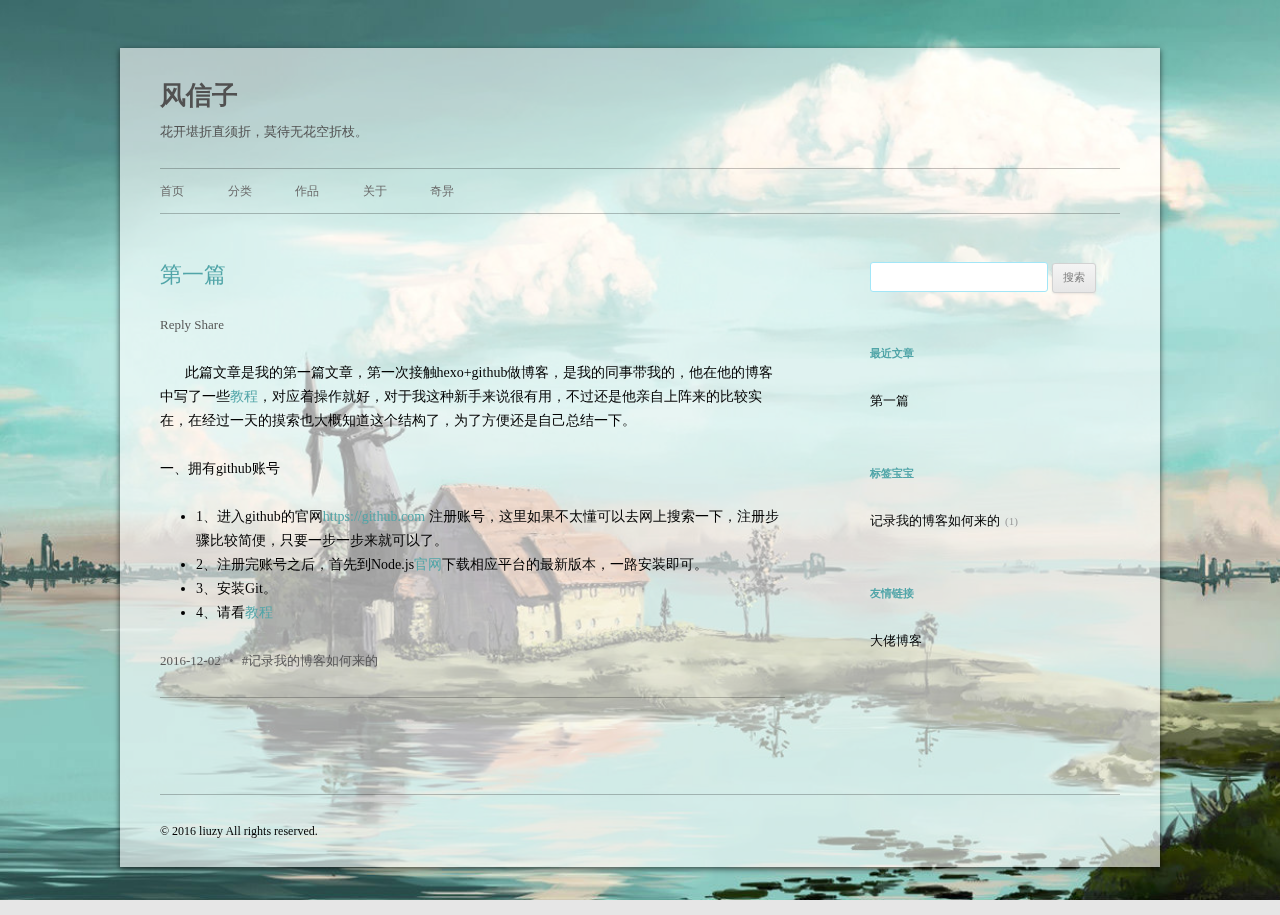
<file: index.html>
<!DOCTYPE html>
<html>
<head>
  <meta charset="utf-8">
  
  

  
  
  
  
  
  
  <title>风信子</title>
  <meta name="viewport" content="width=device-width, initial-scale=1, maximum-scale=1">
  <meta property="og:type" content="website">
<meta property="og:title" content="风信子">
<meta property="og:url" content="http://yoursite.com/index.html">
<meta property="og:site_name" content="风信子">
<meta name="twitter:card" content="summary">
<meta name="twitter:title" content="风信子">
  
  
    <link rel="icon" href="/css/images/favicon.ico">
  
  <link rel="stylesheet" href="/css/style.css">
  

  
  <!-- baidu webmaster push -->
  <script src='//push.zhanzhang.baidu.com/push.js'></script>
</head>
<body class="home blog custom-background custom-font-enabled single-author">
  <div id="page" class="hfeed site">
      <header id="masthead" class="site-header" role="banner">
    <hgroup>
      <h1 class="site-title">
        <a href="/" title="风信子" rel="home">风信子</a>
      </h1>
      
        <h2 class="site-description">
          <a href="/" id="subtitle">花开堪折直须折，莫待无花空折枝。</a>
        </h2>
      
    </hgroup>

    <nav id="site-navigation" class="main-navigation" role="navigation">
            <button class="menu-toggle">菜单</button>
            <a class="assistive-text" href="/#content" title="跳至内容">跳至内容</a><!--TODO-->
            <div class="menu-main-container">
                <ul id="menu-main" class="nav-menu">
                
                    <li class="menu-item menu-item-type-post_type menu-item-object-page"><a href="/">首页</a></li>
                
                    <li class="menu-item menu-item-type-post_type menu-item-object-page"><a href="/archives">分类</a></li>
                
                    <li class="menu-item menu-item-type-post_type menu-item-object-page"><a href="/works">作品</a></li>
                
                    <li class="menu-item menu-item-type-post_type menu-item-object-page"><a href="/about">关于</a></li>
                
                    <li class="menu-item menu-item-type-post_type menu-item-object-page"><a href="/strange">奇异</a></li>
                
                </ul>
            </div>
    </nav>
</header>
      <div id="main" class="wrapper">
        <div id="primary" class="site-content"><div id="content" role="main">
  
    <article id="post-frist" class="post-frist post type-post status-publish format-standard hentry">
    <!---->

      <header class="entry-header">
        
        
  
    <h1 class="entry-title">
      <a class="article-title" href="/2016/12/02/frist/">第一篇</a>
    </h1>
  

        
        <div class="comments-link">
            
            <a href="/2016/12/02/frist/#comments" class="leave-reply">Reply</a>
            
            <a href="javascript:void(0);" data-url="http://yoursite.com/2016/12/02/frist/" data-id="cixai6ghn00007wr6sg0w238w" class="leave-reply bdsharebuttonbox" data-cmd="more">Share</a>
        </div><!-- .comments-link -->
      </header><!-- .entry-header -->

    <div class="entry-content">
      
        <p>       此篇文章是我的第一篇文章，第一次接触hexo+github做博客，是我的同事带我的，他在他的博客中写了一些<a href="https://littlezong.github.io/2016/07/29/Hexo/" target="_blank" rel="external">教程</a>，对应着操作就好，对于我这种新手来说很有用，不过还是他亲自上阵来的比较实在，在经过一天的摸索也大概知道这个结构了，为了方便还是自己总结一下。</p>
<p>一、拥有github账号</p>
<ul>
<li>1、进入github的官网<a href="https://github.com/" target="_blank" rel="external">https://github.com</a>
注册账号，这里如果不太懂可以去网上搜索一下，注册步骤比较简便，只要一步一步来就可以了。</li>
<li>2、注册完账号之后，首先到Node.js<a href="https://nodejs.org/en/" target="_blank" rel="external">官网</a>下载相应平台的最新版本，一路安装即可。</li>
<li>3、安装Git。</li>
<li>4、请看<a href="https://littlezong.github.io/2016/07/29/Hexo/" target="_blank" rel="external">教程</a></li>
</ul>

      
    </div><!-- .entry-content -->

    <footer class="entry-meta">
    <a href="/2016/12/02/frist/">
    <time datetime="2016-12-02T05:04:46.000Z" class="entry-date">
        2016-12-02
    </time>
</a>
    
    
  <span class="article-delim">&#8226;</span>
  <ul class="article-tag-list"><li class="article-tag-list-item"><a class="article-tag-list-link" href="/tags/记录我的博客如何来的/">记录我的博客如何来的</a></li></ul>

    </footer>
</article>






  
  

</div></div>
        <div id="secondary" class="widget-area" role="complementary">
  
    <aside id="search" class="widget widget_search"><form role="search" method="get" accept-charset="utf-8" id="searchform" class="searchform" action="//google.com/search">
    <div>
        <input type="text" value="" name="s" id="s" />
        <input type="submit" id="searchsubmit" value="搜索" />
    </div>
</form></aside>
  
    
  
    
  
    
  <aside class="widget">
    <h3 class="widget-title">最近文章</h3>
    <div class="widget-content">
      <ul>
        
          <li>
            <a href="/2016/12/02/frist/">第一篇</a>
          </li>
        
      </ul>
    </div>
  </aside>

  
    
  <aside class="widget">
    <h3 class="widget-title">标签宝宝</h3>
    <div class="widget-content">
      <ul class="tag-list"><li class="tag-list-item"><a class="tag-list-link" href="/tags/记录我的博客如何来的/">记录我的博客如何来的</a><span class="tag-list-count">1</span></li></ul>
    </div>
  </aside>

  
    <div class="widget tag"> 
   <h3 class="widget-title">友情链接</h3> 
   <ul class="widget-content"> 
    <li><a href="https://littlezong.github.io/" title="littlezong">大佬博客</a></li> 
   </ul> 
</div>
  
</div>
      </div>
      <footer id="colophon" role="contentinfo">
    <p>&copy; 2016 liuzy
    All rights reserved.</p>
</footer>
    <script>window._bd_share_config={"common":{"bdSnsKey":{},"bdText":"","bdMini":"1","bdMiniList":false,"bdPic":"","bdStyle":"2","bdSize":"16"},"share":{}};with(document)0[(getElementsByTagName('head')[0]||body).appendChild(createElement('script')).src='http://bdimg.share.baidu.com/static/api/js/share.js?v=89860593.js?cdnversion='+~(-new Date()/36e5)];</script>

<script src="/js/jquery-2.0.3.min.js"></script>


  <link rel="stylesheet" href="/fancybox/jquery.fancybox.css">
  <script src="/fancybox/jquery.fancybox.pack.js"></script>


<script src="/js/script.js"></script>

<script src="/js/navigation.js"></script>

<div id="bg"></div>

  </div>
</body>
</html>
</file>
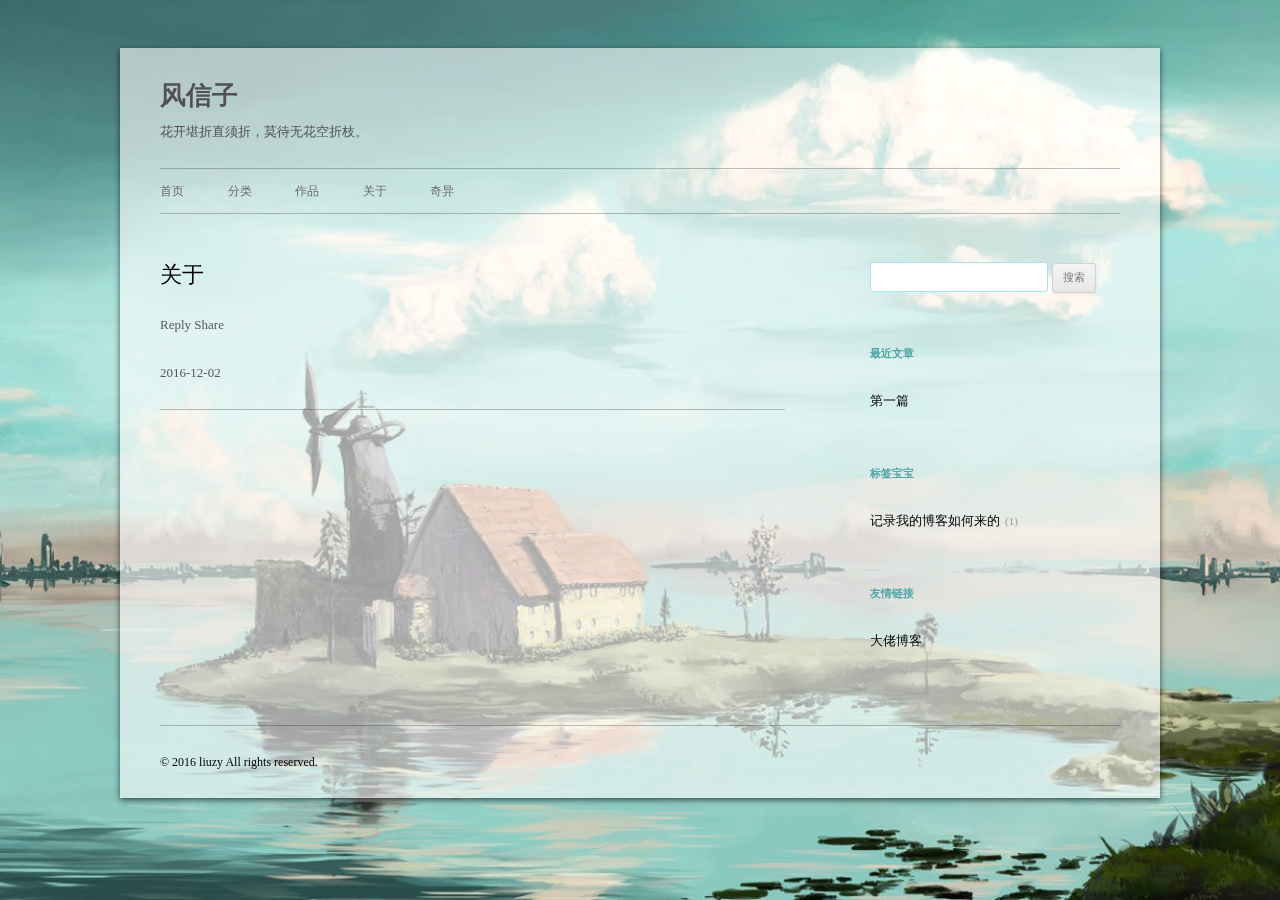
<file: about/index.html>
<!DOCTYPE html>
<html>
<head>
  <meta charset="utf-8">
  
  

  
  
  
  
  
  
  <title>关于 | 风信子</title>
  <meta name="viewport" content="width=device-width, initial-scale=1, maximum-scale=1">
  <meta property="og:type" content="website">
<meta property="og:title" content="关于">
<meta property="og:url" content="http://yoursite.com/about/index.html">
<meta property="og:site_name" content="风信子">
<meta property="og:updated_time" content="2016-12-02T05:04:22.759Z">
<meta name="twitter:card" content="summary">
<meta name="twitter:title" content="关于">
  
  
    <link rel="icon" href="/css/images/favicon.ico">
  
  <link rel="stylesheet" href="/css/style.css">
  

  
  <!-- baidu webmaster push -->
  <script src='//push.zhanzhang.baidu.com/push.js'></script>
</head>
<body class="home blog custom-background custom-font-enabled single-author">
  <div id="page" class="hfeed site">
      <header id="masthead" class="site-header" role="banner">
    <hgroup>
      <h1 class="site-title">
        <a href="/" title="风信子" rel="home">风信子</a>
      </h1>
      
        <h2 class="site-description">
          <a href="/" id="subtitle">花开堪折直须折，莫待无花空折枝。</a>
        </h2>
      
    </hgroup>

    <nav id="site-navigation" class="main-navigation" role="navigation">
            <button class="menu-toggle">菜单</button>
            <a class="assistive-text" href="/#content" title="跳至内容">跳至内容</a><!--TODO-->
            <div class="menu-main-container">
                <ul id="menu-main" class="nav-menu">
                
                    <li class="menu-item menu-item-type-post_type menu-item-object-page"><a href="/">首页</a></li>
                
                    <li class="menu-item menu-item-type-post_type menu-item-object-page"><a href="/archives">分类</a></li>
                
                    <li class="menu-item menu-item-type-post_type menu-item-object-page"><a href="/works">作品</a></li>
                
                    <li class="menu-item menu-item-type-post_type menu-item-object-page"><a href="/about">关于</a></li>
                
                    <li class="menu-item menu-item-type-post_type menu-item-object-page"><a href="/strange">奇异</a></li>
                
                </ul>
            </div>
    </nav>
</header>
      <div id="main" class="wrapper">
        <div id="primary" class="site-content"><div id="content" role="main"><article id="page-undefined" class="page-undefined post type-post status-publish format-standard hentry">
    <!---->

      <header class="entry-header">
        
        
  
    <h1 class="entry-title article-title">
      关于
    </h1>
  

        
        <div class="comments-link">
            
            <a href="/about/index.html#comments" class="leave-reply">Reply</a>
            
            <a href="javascript:void(0);" data-url="http://yoursite.com/about/index.html" data-id="cixai6ght00017wr617ljddk6" class="leave-reply bdsharebuttonbox" data-cmd="more">Share</a>
        </div><!-- .comments-link -->
      </header><!-- .entry-header -->

    <div class="entry-content">
      
        
      
    </div><!-- .entry-content -->

    <footer class="entry-meta">
    <a href="/about/index.html">
    <time datetime="2016-12-02T05:03:25.000Z" class="entry-date">
        2016-12-02
    </time>
</a>
    
    
    </footer>
</article>


    





<section id="comments">
  <!-- 多说评论框 start -->
  <div class="ds-thread" data-thread-key="page-undefined" data-title="关于" data-url="http://yoursite.com/about/index.html"></div>
  <!-- 多说评论框 end -->
  <!-- 多说公共JS代码 start (一个网页只需插入一次) -->
  <script type="text/javascript">
  var duoshuoQuery = {short_name:'lzyhome'};
    (function() {
	  var ds = document.createElement('script');
	  ds.type = 'text/javascript';ds.async = true;
	  ds.src = (document.location.protocol == 'https:' ? 'https:' : 'http:') + '//static.duoshuo.com/embed.js';
	  ds.charset = 'UTF-8';
	  (document.getElementsByTagName('head')[0]
	   || document.getElementsByTagName('body')[0]).appendChild(ds);
    })();
  </script>
  <!-- 多说公共JS代码 end -->
</section>


</div></div>
        <div id="secondary" class="widget-area" role="complementary">
  
    <aside id="search" class="widget widget_search"><form role="search" method="get" accept-charset="utf-8" id="searchform" class="searchform" action="//google.com/search">
    <div>
        <input type="text" value="" name="s" id="s" />
        <input type="submit" id="searchsubmit" value="搜索" />
    </div>
</form></aside>
  
    
  
    
  
    
  <aside class="widget">
    <h3 class="widget-title">最近文章</h3>
    <div class="widget-content">
      <ul>
        
          <li>
            <a href="/2016/12/02/frist/">第一篇</a>
          </li>
        
      </ul>
    </div>
  </aside>

  
    
  <aside class="widget">
    <h3 class="widget-title">标签宝宝</h3>
    <div class="widget-content">
      <ul class="tag-list"><li class="tag-list-item"><a class="tag-list-link" href="/tags/记录我的博客如何来的/">记录我的博客如何来的</a><span class="tag-list-count">1</span></li></ul>
    </div>
  </aside>

  
    <div class="widget tag"> 
   <h3 class="widget-title">友情链接</h3> 
   <ul class="widget-content"> 
    <li><a href="https://littlezong.github.io/" title="littlezong">大佬博客</a></li> 
   </ul> 
</div>
  
</div>
      </div>
      <footer id="colophon" role="contentinfo">
    <p>&copy; 2016 liuzy
    All rights reserved.</p>
</footer>
    <script>window._bd_share_config={"common":{"bdSnsKey":{},"bdText":"","bdMini":"1","bdMiniList":false,"bdPic":"","bdStyle":"2","bdSize":"16"},"share":{}};with(document)0[(getElementsByTagName('head')[0]||body).appendChild(createElement('script')).src='http://bdimg.share.baidu.com/static/api/js/share.js?v=89860593.js?cdnversion='+~(-new Date()/36e5)];</script>

<script src="/js/jquery-2.0.3.min.js"></script>


  <link rel="stylesheet" href="/fancybox/jquery.fancybox.css">
  <script src="/fancybox/jquery.fancybox.pack.js"></script>


<script src="/js/script.js"></script>

<script src="/js/navigation.js"></script>

<div id="bg"></div>

  </div>
</body>
</html>
</file>
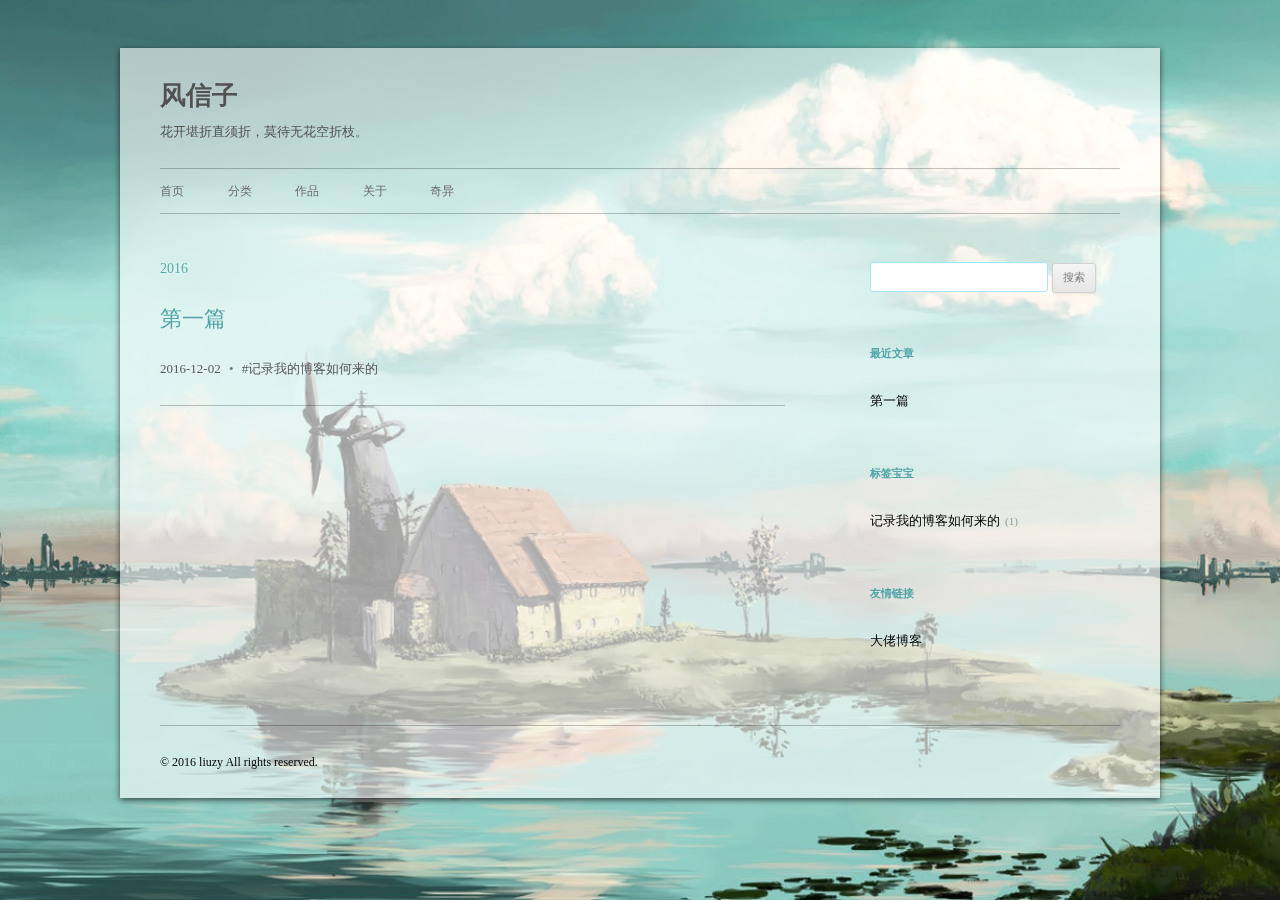
<file: archives/index.html>
<!DOCTYPE html>
<html>
<head>
  <meta charset="utf-8">
  
  

  
  
  
  
  
  
  <title>Archives | 风信子</title>
  <meta name="viewport" content="width=device-width, initial-scale=1, maximum-scale=1">
  <meta property="og:type" content="website">
<meta property="og:title" content="风信子">
<meta property="og:url" content="http://yoursite.com/archives/index.html">
<meta property="og:site_name" content="风信子">
<meta name="twitter:card" content="summary">
<meta name="twitter:title" content="风信子">
  
  
    <link rel="icon" href="/css/images/favicon.ico">
  
  <link rel="stylesheet" href="/css/style.css">
  

  
  <!-- baidu webmaster push -->
  <script src='//push.zhanzhang.baidu.com/push.js'></script>
</head>
<body class="home blog custom-background custom-font-enabled single-author">
  <div id="page" class="hfeed site">
      <header id="masthead" class="site-header" role="banner">
    <hgroup>
      <h1 class="site-title">
        <a href="/" title="风信子" rel="home">风信子</a>
      </h1>
      
        <h2 class="site-description">
          <a href="/" id="subtitle">花开堪折直须折，莫待无花空折枝。</a>
        </h2>
      
    </hgroup>

    <nav id="site-navigation" class="main-navigation" role="navigation">
            <button class="menu-toggle">菜单</button>
            <a class="assistive-text" href="/#content" title="跳至内容">跳至内容</a><!--TODO-->
            <div class="menu-main-container">
                <ul id="menu-main" class="nav-menu">
                
                    <li class="menu-item menu-item-type-post_type menu-item-object-page"><a href="/">首页</a></li>
                
                    <li class="menu-item menu-item-type-post_type menu-item-object-page"><a href="/archives">分类</a></li>
                
                    <li class="menu-item menu-item-type-post_type menu-item-object-page"><a href="/works">作品</a></li>
                
                    <li class="menu-item menu-item-type-post_type menu-item-object-page"><a href="/about">关于</a></li>
                
                    <li class="menu-item menu-item-type-post_type menu-item-object-page"><a href="/strange">奇异</a></li>
                
                </ul>
            </div>
    </nav>
</header>
      <div id="main" class="wrapper">
        <div id="primary" class="site-content"><div id="content" role="main">
  
  
    
    
      
      
      <section class="archives-wrap">
        <div class="archive-year-wrap">
          <a href="/archives/2016" class="archive-year">2016</a>
        </div>
        <div class="archives">
    
    <article class="post type-post status-publish format-standard hentry archive-type-post">
  <header class="entry-header">
      
  
    <h1 class="entry-title">
      <a class="archive-article-title" href="/2016/12/02/frist/">第一篇</a>
    </h1>
  

  </header>
  <footer class="entry-meta">
    <a href="/2016/12/02/frist/">
    <time datetime="2016-12-02T05:04:46.000Z" class="entry-date">
        2016-12-02
    </time>
</a>
    
    
  <span class="article-delim">&#8226;</span>
  <ul class="article-tag-list"><li class="article-tag-list-item"><a class="article-tag-list-link" href="/tags/记录我的博客如何来的/">记录我的博客如何来的</a></li></ul>

    </footer>
</article>
  
  
    </div></section>
  

</div></div>
        <div id="secondary" class="widget-area" role="complementary">
  
    <aside id="search" class="widget widget_search"><form role="search" method="get" accept-charset="utf-8" id="searchform" class="searchform" action="//google.com/search">
    <div>
        <input type="text" value="" name="s" id="s" />
        <input type="submit" id="searchsubmit" value="搜索" />
    </div>
</form></aside>
  
    
  
    
  
    
  <aside class="widget">
    <h3 class="widget-title">最近文章</h3>
    <div class="widget-content">
      <ul>
        
          <li>
            <a href="/2016/12/02/frist/">第一篇</a>
          </li>
        
      </ul>
    </div>
  </aside>

  
    
  <aside class="widget">
    <h3 class="widget-title">标签宝宝</h3>
    <div class="widget-content">
      <ul class="tag-list"><li class="tag-list-item"><a class="tag-list-link" href="/tags/记录我的博客如何来的/">记录我的博客如何来的</a><span class="tag-list-count">1</span></li></ul>
    </div>
  </aside>

  
    <div class="widget tag"> 
   <h3 class="widget-title">友情链接</h3> 
   <ul class="widget-content"> 
    <li><a href="https://littlezong.github.io/" title="littlezong">大佬博客</a></li> 
   </ul> 
</div>
  
</div>
      </div>
      <footer id="colophon" role="contentinfo">
    <p>&copy; 2016 liuzy
    All rights reserved.</p>
</footer>
    <script>window._bd_share_config={"common":{"bdSnsKey":{},"bdText":"","bdMini":"1","bdMiniList":false,"bdPic":"","bdStyle":"2","bdSize":"16"},"share":{}};with(document)0[(getElementsByTagName('head')[0]||body).appendChild(createElement('script')).src='http://bdimg.share.baidu.com/static/api/js/share.js?v=89860593.js?cdnversion='+~(-new Date()/36e5)];</script>

<script src="/js/jquery-2.0.3.min.js"></script>


  <link rel="stylesheet" href="/fancybox/jquery.fancybox.css">
  <script src="/fancybox/jquery.fancybox.pack.js"></script>


<script src="/js/script.js"></script>

<script src="/js/navigation.js"></script>

<div id="bg"></div>

  </div>
</body>
</html>
</file>
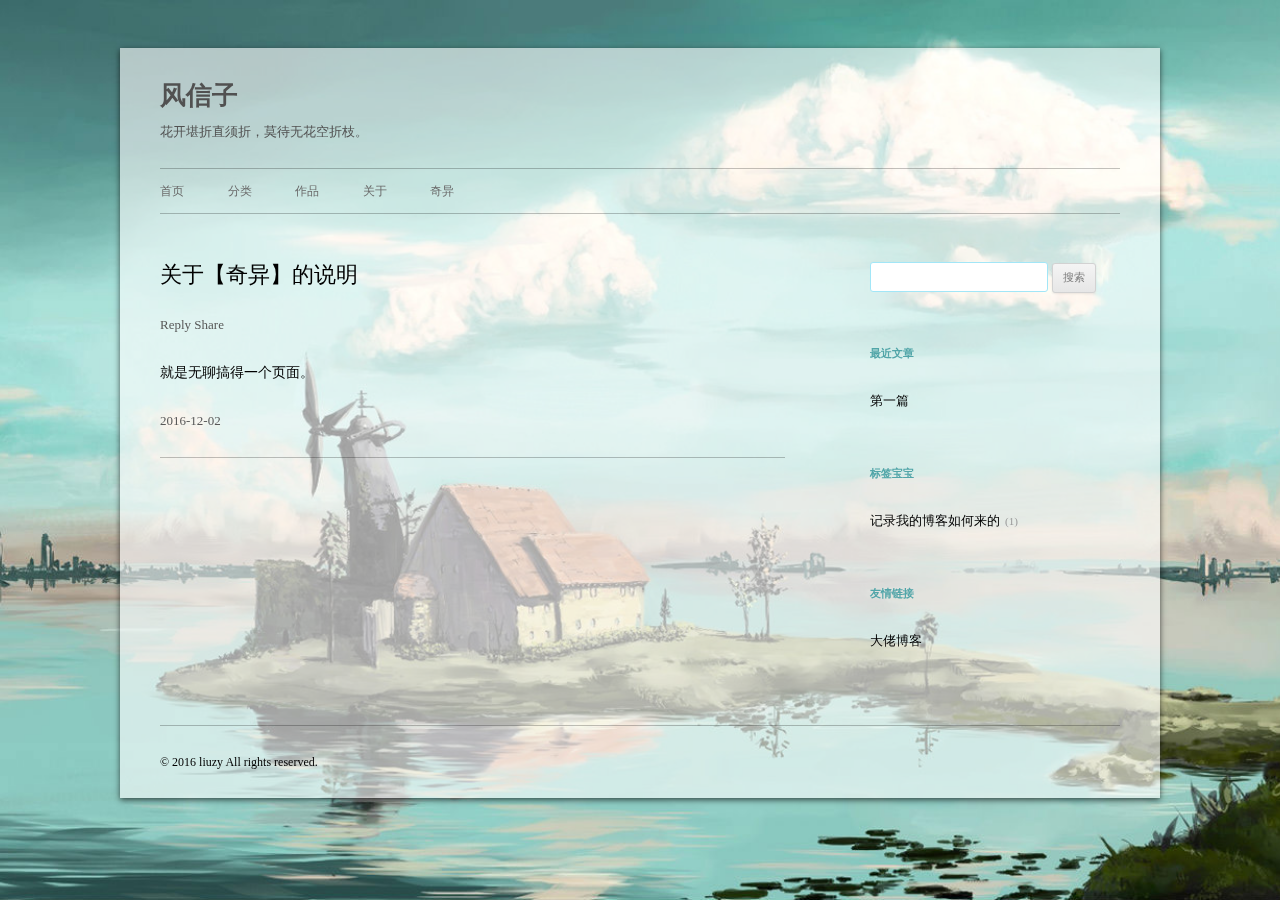
<file: strange/index.html>
<!DOCTYPE html>
<html>
<head>
  <meta charset="utf-8">
  
  
  <meta name="description" content="就是无聊搞得一个页面。" />
  

  
  
  
  
  
  
  <title>关于【奇异】的说明 | 风信子</title>
  <meta name="viewport" content="width=device-width, initial-scale=1, maximum-scale=1">
  <meta name="description" content="就是无聊搞得一个页面。">
<meta property="og:type" content="website">
<meta property="og:title" content="关于【奇异】的说明">
<meta property="og:url" content="http://yoursite.com/strange/index.html">
<meta property="og:site_name" content="风信子">
<meta property="og:description" content="就是无聊搞得一个页面。">
<meta property="og:updated_time" content="2016-12-06T08:43:55.491Z">
<meta name="twitter:card" content="summary">
<meta name="twitter:title" content="关于【奇异】的说明">
<meta name="twitter:description" content="就是无聊搞得一个页面。">
  
  
    <link rel="icon" href="/css/images/favicon.ico">
  
  <link rel="stylesheet" href="/css/style.css">
  

  
  <!-- baidu webmaster push -->
  <script src='//push.zhanzhang.baidu.com/push.js'></script>
</head>
<body class="home blog custom-background custom-font-enabled single-author">
  <div id="page" class="hfeed site">
      <header id="masthead" class="site-header" role="banner">
    <hgroup>
      <h1 class="site-title">
        <a href="/" title="风信子" rel="home">风信子</a>
      </h1>
      
        <h2 class="site-description">
          <a href="/" id="subtitle">花开堪折直须折，莫待无花空折枝。</a>
        </h2>
      
    </hgroup>

    <nav id="site-navigation" class="main-navigation" role="navigation">
            <button class="menu-toggle">菜单</button>
            <a class="assistive-text" href="/#content" title="跳至内容">跳至内容</a><!--TODO-->
            <div class="menu-main-container">
                <ul id="menu-main" class="nav-menu">
                
                    <li class="menu-item menu-item-type-post_type menu-item-object-page"><a href="/">首页</a></li>
                
                    <li class="menu-item menu-item-type-post_type menu-item-object-page"><a href="/archives">分类</a></li>
                
                    <li class="menu-item menu-item-type-post_type menu-item-object-page"><a href="/works">作品</a></li>
                
                    <li class="menu-item menu-item-type-post_type menu-item-object-page"><a href="/about">关于</a></li>
                
                    <li class="menu-item menu-item-type-post_type menu-item-object-page"><a href="/strange">奇异</a></li>
                
                </ul>
            </div>
    </nav>
</header>
      <div id="main" class="wrapper">
        <div id="primary" class="site-content"><div id="content" role="main"><article id="page-undefined" class="page-undefined post type-post status-publish format-standard hentry">
    <!---->

      <header class="entry-header">
        
        
  
    <h1 class="entry-title article-title">
      关于【奇异】的说明
    </h1>
  

        
        <div class="comments-link">
            
            <a href="/strange/index.html#comments" class="leave-reply">Reply</a>
            
            <a href="javascript:void(0);" data-url="http://yoursite.com/strange/index.html" data-id="cixai6ghw00027wr6cw6omgyi" class="leave-reply bdsharebuttonbox" data-cmd="more">Share</a>
        </div><!-- .comments-link -->
      </header><!-- .entry-header -->

    <div class="entry-content">
      
        <p>就是无聊搞得一个页面。</p>

      
    </div><!-- .entry-content -->

    <footer class="entry-meta">
    <a href="/strange/index.html">
    <time datetime="2016-12-02T06:36:25.000Z" class="entry-date">
        2016-12-02
    </time>
</a>
    
    
    </footer>
</article>


    





<section id="comments">
  <!-- 多说评论框 start -->
  <div class="ds-thread" data-thread-key="page-undefined" data-title="关于【奇异】的说明" data-url="http://yoursite.com/strange/index.html"></div>
  <!-- 多说评论框 end -->
  <!-- 多说公共JS代码 start (一个网页只需插入一次) -->
  <script type="text/javascript">
  var duoshuoQuery = {short_name:'lzyhome'};
    (function() {
	  var ds = document.createElement('script');
	  ds.type = 'text/javascript';ds.async = true;
	  ds.src = (document.location.protocol == 'https:' ? 'https:' : 'http:') + '//static.duoshuo.com/embed.js';
	  ds.charset = 'UTF-8';
	  (document.getElementsByTagName('head')[0]
	   || document.getElementsByTagName('body')[0]).appendChild(ds);
    })();
  </script>
  <!-- 多说公共JS代码 end -->
</section>


</div></div>
        <div id="secondary" class="widget-area" role="complementary">
  
    <aside id="search" class="widget widget_search"><form role="search" method="get" accept-charset="utf-8" id="searchform" class="searchform" action="//google.com/search">
    <div>
        <input type="text" value="" name="s" id="s" />
        <input type="submit" id="searchsubmit" value="搜索" />
    </div>
</form></aside>
  
    
  
    
  
    
  <aside class="widget">
    <h3 class="widget-title">最近文章</h3>
    <div class="widget-content">
      <ul>
        
          <li>
            <a href="/2016/12/02/frist/">第一篇</a>
          </li>
        
      </ul>
    </div>
  </aside>

  
    
  <aside class="widget">
    <h3 class="widget-title">标签宝宝</h3>
    <div class="widget-content">
      <ul class="tag-list"><li class="tag-list-item"><a class="tag-list-link" href="/tags/记录我的博客如何来的/">记录我的博客如何来的</a><span class="tag-list-count">1</span></li></ul>
    </div>
  </aside>

  
    <div class="widget tag"> 
   <h3 class="widget-title">友情链接</h3> 
   <ul class="widget-content"> 
    <li><a href="https://littlezong.github.io/" title="littlezong">大佬博客</a></li> 
   </ul> 
</div>
  
</div>
      </div>
      <footer id="colophon" role="contentinfo">
    <p>&copy; 2016 liuzy
    All rights reserved.</p>
</footer>
    <script>window._bd_share_config={"common":{"bdSnsKey":{},"bdText":"","bdMini":"1","bdMiniList":false,"bdPic":"","bdStyle":"2","bdSize":"16"},"share":{}};with(document)0[(getElementsByTagName('head')[0]||body).appendChild(createElement('script')).src='http://bdimg.share.baidu.com/static/api/js/share.js?v=89860593.js?cdnversion='+~(-new Date()/36e5)];</script>

<script src="/js/jquery-2.0.3.min.js"></script>


  <link rel="stylesheet" href="/fancybox/jquery.fancybox.css">
  <script src="/fancybox/jquery.fancybox.pack.js"></script>


<script src="/js/script.js"></script>

<script src="/js/navigation.js"></script>

<div id="bg"></div>

  </div>
</body>
</html>
</file>
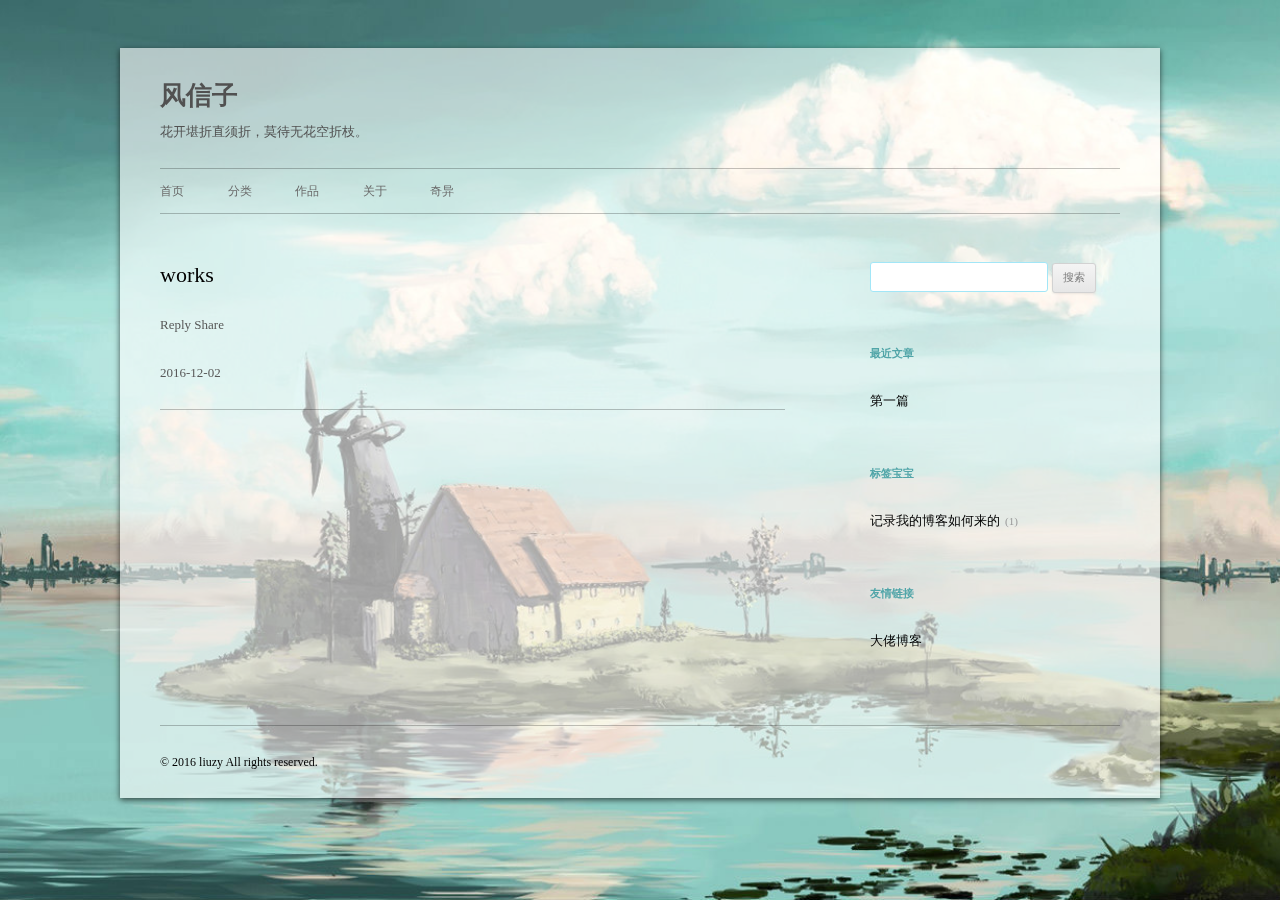
<file: works/index.html>
<!DOCTYPE html>
<html>
<head>
  <meta charset="utf-8">
  
  

  
  
  
  
  
  
  <title>works | 风信子</title>
  <meta name="viewport" content="width=device-width, initial-scale=1, maximum-scale=1">
  <meta property="og:type" content="website">
<meta property="og:title" content="works">
<meta property="og:url" content="http://yoursite.com/works/index.html">
<meta property="og:site_name" content="风信子">
<meta property="og:updated_time" content="2016-12-02T06:31:24.857Z">
<meta name="twitter:card" content="summary">
<meta name="twitter:title" content="works">
  
  
    <link rel="icon" href="/css/images/favicon.ico">
  
  <link rel="stylesheet" href="/css/style.css">
  

  
  <!-- baidu webmaster push -->
  <script src='//push.zhanzhang.baidu.com/push.js'></script>
</head>
<body class="home blog custom-background custom-font-enabled single-author">
  <div id="page" class="hfeed site">
      <header id="masthead" class="site-header" role="banner">
    <hgroup>
      <h1 class="site-title">
        <a href="/" title="风信子" rel="home">风信子</a>
      </h1>
      
        <h2 class="site-description">
          <a href="/" id="subtitle">花开堪折直须折，莫待无花空折枝。</a>
        </h2>
      
    </hgroup>

    <nav id="site-navigation" class="main-navigation" role="navigation">
            <button class="menu-toggle">菜单</button>
            <a class="assistive-text" href="/#content" title="跳至内容">跳至内容</a><!--TODO-->
            <div class="menu-main-container">
                <ul id="menu-main" class="nav-menu">
                
                    <li class="menu-item menu-item-type-post_type menu-item-object-page"><a href="/">首页</a></li>
                
                    <li class="menu-item menu-item-type-post_type menu-item-object-page"><a href="/archives">分类</a></li>
                
                    <li class="menu-item menu-item-type-post_type menu-item-object-page"><a href="/works">作品</a></li>
                
                    <li class="menu-item menu-item-type-post_type menu-item-object-page"><a href="/about">关于</a></li>
                
                    <li class="menu-item menu-item-type-post_type menu-item-object-page"><a href="/strange">奇异</a></li>
                
                </ul>
            </div>
    </nav>
</header>
      <div id="main" class="wrapper">
        <div id="primary" class="site-content"><div id="content" role="main"><article id="page-undefined" class="page-undefined post type-post status-publish format-standard hentry">
    <!---->

      <header class="entry-header">
        
        
  
    <h1 class="entry-title article-title">
      works
    </h1>
  

        
        <div class="comments-link">
            
            <a href="/works/index.html#comments" class="leave-reply">Reply</a>
            
            <a href="javascript:void(0);" data-url="http://yoursite.com/works/index.html" data-id="cixai6gi400047wr6hqahxc2v" class="leave-reply bdsharebuttonbox" data-cmd="more">Share</a>
        </div><!-- .comments-link -->
      </header><!-- .entry-header -->

    <div class="entry-content">
      
        
      
    </div><!-- .entry-content -->

    <footer class="entry-meta">
    <a href="/works/index.html">
    <time datetime="2016-12-02T06:31:24.000Z" class="entry-date">
        2016-12-02
    </time>
</a>
    
    
    </footer>
</article>


    





<section id="comments">
  <!-- 多说评论框 start -->
  <div class="ds-thread" data-thread-key="page-undefined" data-title="works" data-url="http://yoursite.com/works/index.html"></div>
  <!-- 多说评论框 end -->
  <!-- 多说公共JS代码 start (一个网页只需插入一次) -->
  <script type="text/javascript">
  var duoshuoQuery = {short_name:'lzyhome'};
    (function() {
	  var ds = document.createElement('script');
	  ds.type = 'text/javascript';ds.async = true;
	  ds.src = (document.location.protocol == 'https:' ? 'https:' : 'http:') + '//static.duoshuo.com/embed.js';
	  ds.charset = 'UTF-8';
	  (document.getElementsByTagName('head')[0]
	   || document.getElementsByTagName('body')[0]).appendChild(ds);
    })();
  </script>
  <!-- 多说公共JS代码 end -->
</section>


</div></div>
        <div id="secondary" class="widget-area" role="complementary">
  
    <aside id="search" class="widget widget_search"><form role="search" method="get" accept-charset="utf-8" id="searchform" class="searchform" action="//google.com/search">
    <div>
        <input type="text" value="" name="s" id="s" />
        <input type="submit" id="searchsubmit" value="搜索" />
    </div>
</form></aside>
  
    
  
    
  
    
  <aside class="widget">
    <h3 class="widget-title">最近文章</h3>
    <div class="widget-content">
      <ul>
        
          <li>
            <a href="/2016/12/02/frist/">第一篇</a>
          </li>
        
      </ul>
    </div>
  </aside>

  
    
  <aside class="widget">
    <h3 class="widget-title">标签宝宝</h3>
    <div class="widget-content">
      <ul class="tag-list"><li class="tag-list-item"><a class="tag-list-link" href="/tags/记录我的博客如何来的/">记录我的博客如何来的</a><span class="tag-list-count">1</span></li></ul>
    </div>
  </aside>

  
    <div class="widget tag"> 
   <h3 class="widget-title">友情链接</h3> 
   <ul class="widget-content"> 
    <li><a href="https://littlezong.github.io/" title="littlezong">大佬博客</a></li> 
   </ul> 
</div>
  
</div>
      </div>
      <footer id="colophon" role="contentinfo">
    <p>&copy; 2016 liuzy
    All rights reserved.</p>
</footer>
    <script>window._bd_share_config={"common":{"bdSnsKey":{},"bdText":"","bdMini":"1","bdMiniList":false,"bdPic":"","bdStyle":"2","bdSize":"16"},"share":{}};with(document)0[(getElementsByTagName('head')[0]||body).appendChild(createElement('script')).src='http://bdimg.share.baidu.com/static/api/js/share.js?v=89860593.js?cdnversion='+~(-new Date()/36e5)];</script>

<script src="/js/jquery-2.0.3.min.js"></script>


  <link rel="stylesheet" href="/fancybox/jquery.fancybox.css">
  <script src="/fancybox/jquery.fancybox.pack.js"></script>


<script src="/js/script.js"></script>

<script src="/js/navigation.js"></script>

<div id="bg"></div>

  </div>
</body>
</html>
</file>
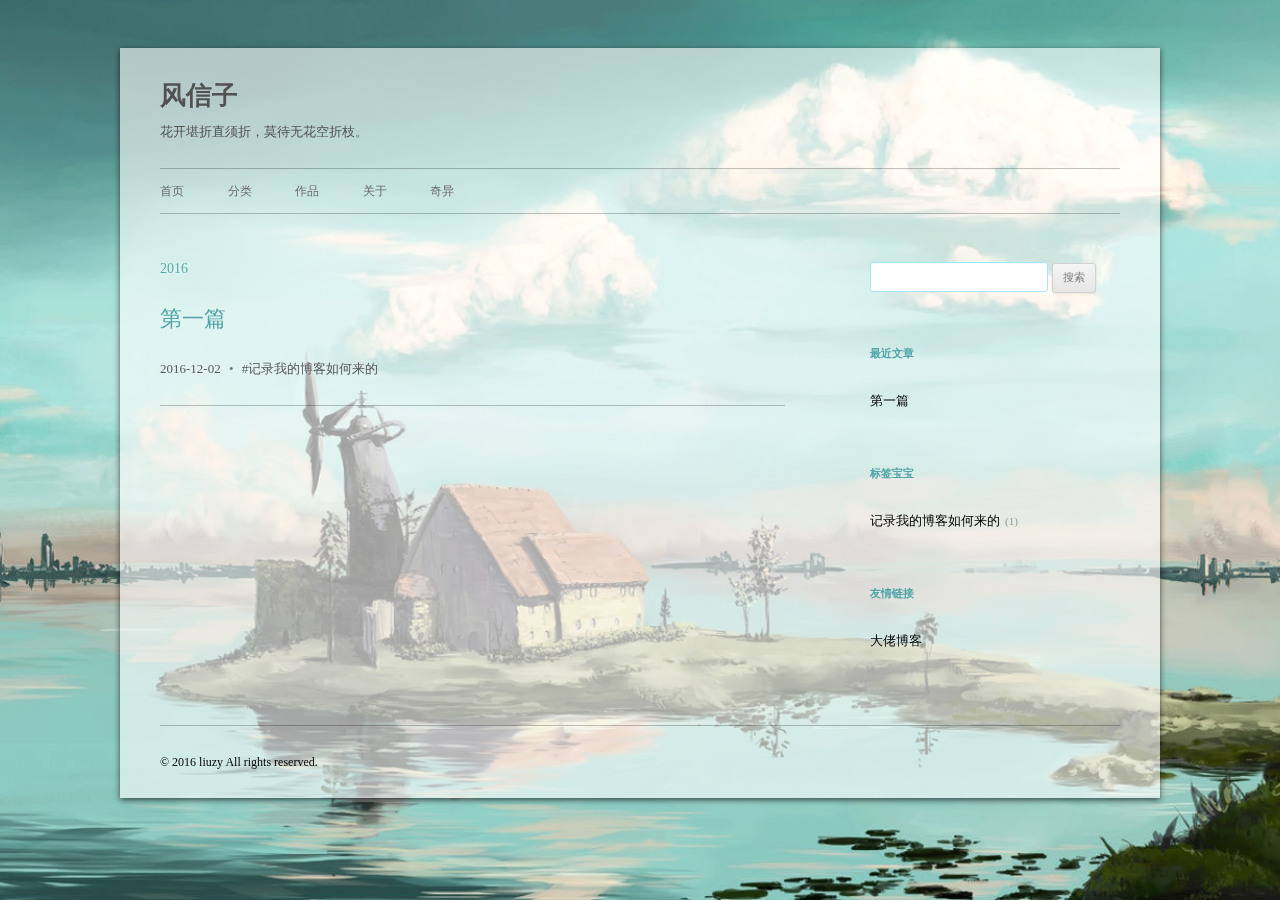
<file: archives/2016/index.html>
<!DOCTYPE html>
<html>
<head>
  <meta charset="utf-8">
  
  

  
  
  
  
  
  
  <title>Archives: 2016 | 风信子</title>
  <meta name="viewport" content="width=device-width, initial-scale=1, maximum-scale=1">
  <meta property="og:type" content="website">
<meta property="og:title" content="风信子">
<meta property="og:url" content="http://yoursite.com/archives/2016/index.html">
<meta property="og:site_name" content="风信子">
<meta name="twitter:card" content="summary">
<meta name="twitter:title" content="风信子">
  
  
    <link rel="icon" href="/css/images/favicon.ico">
  
  <link rel="stylesheet" href="/css/style.css">
  

  
  <!-- baidu webmaster push -->
  <script src='//push.zhanzhang.baidu.com/push.js'></script>
</head>
<body class="home blog custom-background custom-font-enabled single-author">
  <div id="page" class="hfeed site">
      <header id="masthead" class="site-header" role="banner">
    <hgroup>
      <h1 class="site-title">
        <a href="/" title="风信子" rel="home">风信子</a>
      </h1>
      
        <h2 class="site-description">
          <a href="/" id="subtitle">花开堪折直须折，莫待无花空折枝。</a>
        </h2>
      
    </hgroup>

    <nav id="site-navigation" class="main-navigation" role="navigation">
            <button class="menu-toggle">菜单</button>
            <a class="assistive-text" href="/#content" title="跳至内容">跳至内容</a><!--TODO-->
            <div class="menu-main-container">
                <ul id="menu-main" class="nav-menu">
                
                    <li class="menu-item menu-item-type-post_type menu-item-object-page"><a href="/">首页</a></li>
                
                    <li class="menu-item menu-item-type-post_type menu-item-object-page"><a href="/archives">分类</a></li>
                
                    <li class="menu-item menu-item-type-post_type menu-item-object-page"><a href="/works">作品</a></li>
                
                    <li class="menu-item menu-item-type-post_type menu-item-object-page"><a href="/about">关于</a></li>
                
                    <li class="menu-item menu-item-type-post_type menu-item-object-page"><a href="/strange">奇异</a></li>
                
                </ul>
            </div>
    </nav>
</header>
      <div id="main" class="wrapper">
        <div id="primary" class="site-content"><div id="content" role="main">
  
  
    
    
      
      
      <section class="archives-wrap">
        <div class="archive-year-wrap">
          <a href="/archives/2016" class="archive-year">2016</a>
        </div>
        <div class="archives">
    
    <article class="post type-post status-publish format-standard hentry archive-type-post">
  <header class="entry-header">
      
  
    <h1 class="entry-title">
      <a class="archive-article-title" href="/2016/12/02/frist/">第一篇</a>
    </h1>
  

  </header>
  <footer class="entry-meta">
    <a href="/2016/12/02/frist/">
    <time datetime="2016-12-02T05:04:46.000Z" class="entry-date">
        2016-12-02
    </time>
</a>
    
    
  <span class="article-delim">&#8226;</span>
  <ul class="article-tag-list"><li class="article-tag-list-item"><a class="article-tag-list-link" href="/tags/记录我的博客如何来的/">记录我的博客如何来的</a></li></ul>

    </footer>
</article>
  
  
    </div></section>
  

</div></div>
        <div id="secondary" class="widget-area" role="complementary">
  
    <aside id="search" class="widget widget_search"><form role="search" method="get" accept-charset="utf-8" id="searchform" class="searchform" action="//google.com/search">
    <div>
        <input type="text" value="" name="s" id="s" />
        <input type="submit" id="searchsubmit" value="搜索" />
    </div>
</form></aside>
  
    
  
    
  
    
  <aside class="widget">
    <h3 class="widget-title">最近文章</h3>
    <div class="widget-content">
      <ul>
        
          <li>
            <a href="/2016/12/02/frist/">第一篇</a>
          </li>
        
      </ul>
    </div>
  </aside>

  
    
  <aside class="widget">
    <h3 class="widget-title">标签宝宝</h3>
    <div class="widget-content">
      <ul class="tag-list"><li class="tag-list-item"><a class="tag-list-link" href="/tags/记录我的博客如何来的/">记录我的博客如何来的</a><span class="tag-list-count">1</span></li></ul>
    </div>
  </aside>

  
    <div class="widget tag"> 
   <h3 class="widget-title">友情链接</h3> 
   <ul class="widget-content"> 
    <li><a href="https://littlezong.github.io/" title="littlezong">大佬博客</a></li> 
   </ul> 
</div>
  
</div>
      </div>
      <footer id="colophon" role="contentinfo">
    <p>&copy; 2016 liuzy
    All rights reserved.</p>
</footer>
    <script>window._bd_share_config={"common":{"bdSnsKey":{},"bdText":"","bdMini":"1","bdMiniList":false,"bdPic":"","bdStyle":"2","bdSize":"16"},"share":{}};with(document)0[(getElementsByTagName('head')[0]||body).appendChild(createElement('script')).src='http://bdimg.share.baidu.com/static/api/js/share.js?v=89860593.js?cdnversion='+~(-new Date()/36e5)];</script>

<script src="/js/jquery-2.0.3.min.js"></script>


  <link rel="stylesheet" href="/fancybox/jquery.fancybox.css">
  <script src="/fancybox/jquery.fancybox.pack.js"></script>


<script src="/js/script.js"></script>

<script src="/js/navigation.js"></script>

<div id="bg"></div>

  </div>
</body>
</html>
</file>
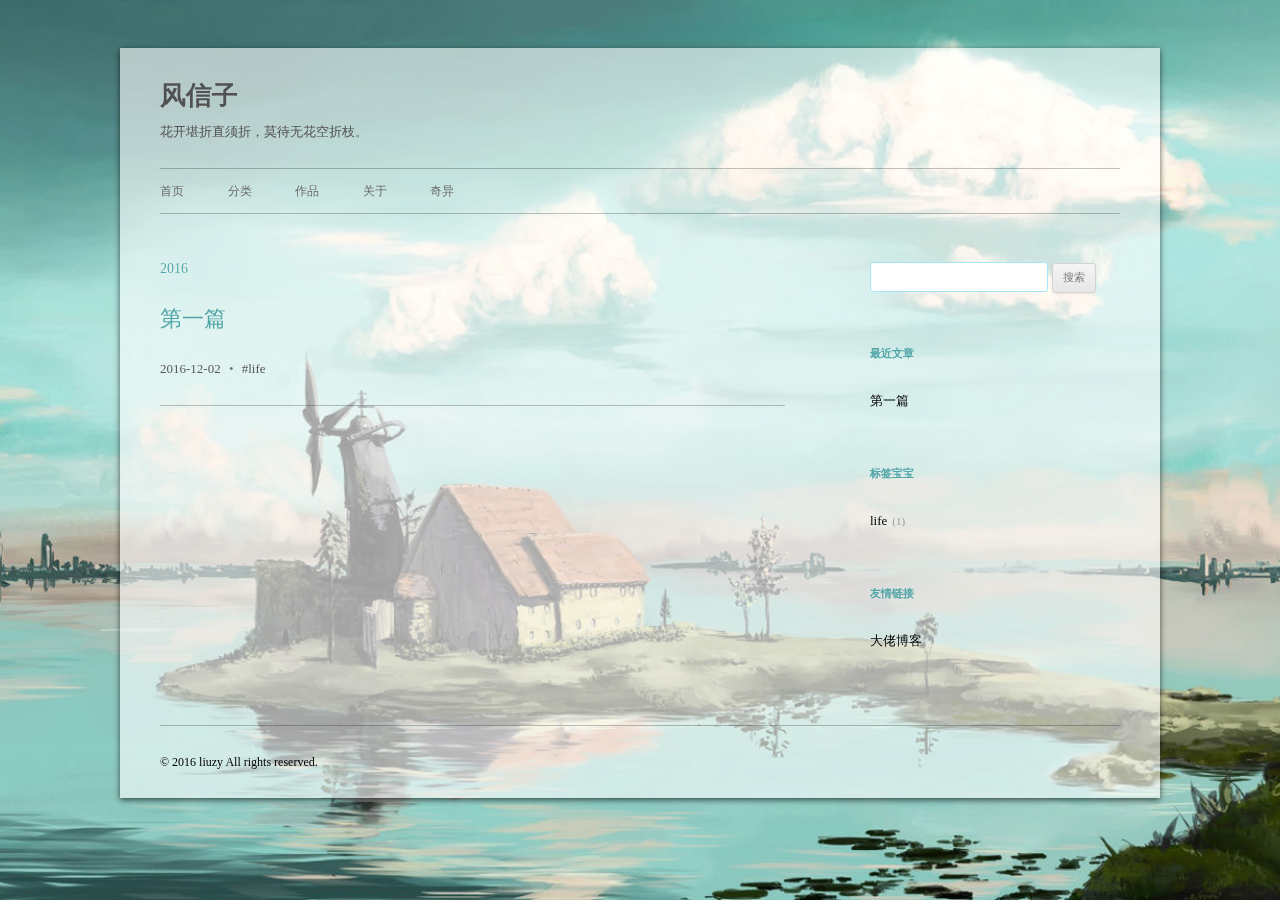
<file: tags/life/index.html>
<!DOCTYPE html>
<html>
<head>
  <meta charset="utf-8">
  
  

  
  
  
  
  
  
  <title>Tag: life | 风信子</title>
  <meta name="viewport" content="width=device-width, initial-scale=1, maximum-scale=1">
  <meta property="og:type" content="website">
<meta property="og:title" content="风信子">
<meta property="og:url" content="http://yoursite.com/tags/life/index.html">
<meta property="og:site_name" content="风信子">
<meta name="twitter:card" content="summary">
<meta name="twitter:title" content="风信子">
  
  
    <link rel="icon" href="/css/images/favicon.ico">
  
  <link rel="stylesheet" href="/css/style.css">
  

  
  <!-- baidu webmaster push -->
  <script src='//push.zhanzhang.baidu.com/push.js'></script>
</head>
<body class="home blog custom-background custom-font-enabled single-author">
  <div id="page" class="hfeed site">
      <header id="masthead" class="site-header" role="banner">
    <hgroup>
      <h1 class="site-title">
        <a href="/" title="风信子" rel="home">风信子</a>
      </h1>
      
        <h2 class="site-description">
          <a href="/" id="subtitle">花开堪折直须折，莫待无花空折枝。</a>
        </h2>
      
    </hgroup>

    <nav id="site-navigation" class="main-navigation" role="navigation">
            <button class="menu-toggle">菜单</button>
            <a class="assistive-text" href="/#content" title="跳至内容">跳至内容</a><!--TODO-->
            <div class="menu-main-container">
                <ul id="menu-main" class="nav-menu">
                
                    <li class="menu-item menu-item-type-post_type menu-item-object-page"><a href="/">首页</a></li>
                
                    <li class="menu-item menu-item-type-post_type menu-item-object-page"><a href="/archives">分类</a></li>
                
                    <li class="menu-item menu-item-type-post_type menu-item-object-page"><a href="/works">作品</a></li>
                
                    <li class="menu-item menu-item-type-post_type menu-item-object-page"><a href="/about">关于</a></li>
                
                    <li class="menu-item menu-item-type-post_type menu-item-object-page"><a href="/strange">奇异</a></li>
                
                </ul>
            </div>
    </nav>
</header>
      <div id="main" class="wrapper">
        <div id="primary" class="site-content"><div id="content" role="main">
  
  
    
    
      
      
      <section class="archives-wrap">
        <div class="archive-year-wrap">
          <a href="/archives/2016" class="archive-year">2016</a>
        </div>
        <div class="archives">
    
    <article class="post type-post status-publish format-standard hentry archive-type-post">
  <header class="entry-header">
      
  
    <h1 class="entry-title">
      <a class="archive-article-title" href="/2016/12/02/frist/">第一篇</a>
    </h1>
  

  </header>
  <footer class="entry-meta">
    <a href="/2016/12/02/frist/">
    <time datetime="2016-12-02T05:04:46.000Z" class="entry-date">
        2016-12-02
    </time>
</a>
    
    
  <span class="article-delim">&#8226;</span>
  <ul class="article-tag-list"><li class="article-tag-list-item"><a class="article-tag-list-link" href="/tags/life/">life</a></li></ul>

    </footer>
</article>
  
  
    </div></section>
  

</div></div>
        <div id="secondary" class="widget-area" role="complementary">
  
    <aside id="search" class="widget widget_search"><form role="search" method="get" accept-charset="utf-8" id="searchform" class="searchform" action="//google.com/search">
    <div>
        <input type="text" value="" name="s" id="s" />
        <input type="submit" id="searchsubmit" value="搜索" />
    </div>
</form></aside>
  
    
  
    
  
    
  <aside class="widget">
    <h3 class="widget-title">最近文章</h3>
    <div class="widget-content">
      <ul>
        
          <li>
            <a href="/2016/12/02/frist/">第一篇</a>
          </li>
        
      </ul>
    </div>
  </aside>

  
    
  <aside class="widget">
    <h3 class="widget-title">标签宝宝</h3>
    <div class="widget-content">
      <ul class="tag-list"><li class="tag-list-item"><a class="tag-list-link" href="/tags/life/">life</a><span class="tag-list-count">1</span></li></ul>
    </div>
  </aside>

  
    <div class="widget tag"> 
   <h3 class="widget-title">友情链接</h3> 
   <ul class="widget-content"> 
    <li><a href="https://littlezong.github.io/" title="littlezong">大佬博客</a></li> 
   </ul> 
</div>
  
</div>
      </div>
      <footer id="colophon" role="contentinfo">
    <p>&copy; 2016 liuzy
    All rights reserved.</p>
</footer>
    <script>window._bd_share_config={"common":{"bdSnsKey":{},"bdText":"","bdMini":"1","bdMiniList":false,"bdPic":"","bdStyle":"2","bdSize":"16"},"share":{}};with(document)0[(getElementsByTagName('head')[0]||body).appendChild(createElement('script')).src='http://bdimg.share.baidu.com/static/api/js/share.js?v=89860593.js?cdnversion='+~(-new Date()/36e5)];</script>

<script src="/js/jquery-2.0.3.min.js"></script>


  <link rel="stylesheet" href="/fancybox/jquery.fancybox.css">
  <script src="/fancybox/jquery.fancybox.pack.js"></script>


<script src="/js/script.js"></script>

<script src="/js/navigation.js"></script>

<div id="bg"></div>

  </div>
</body>
</html>
</file>
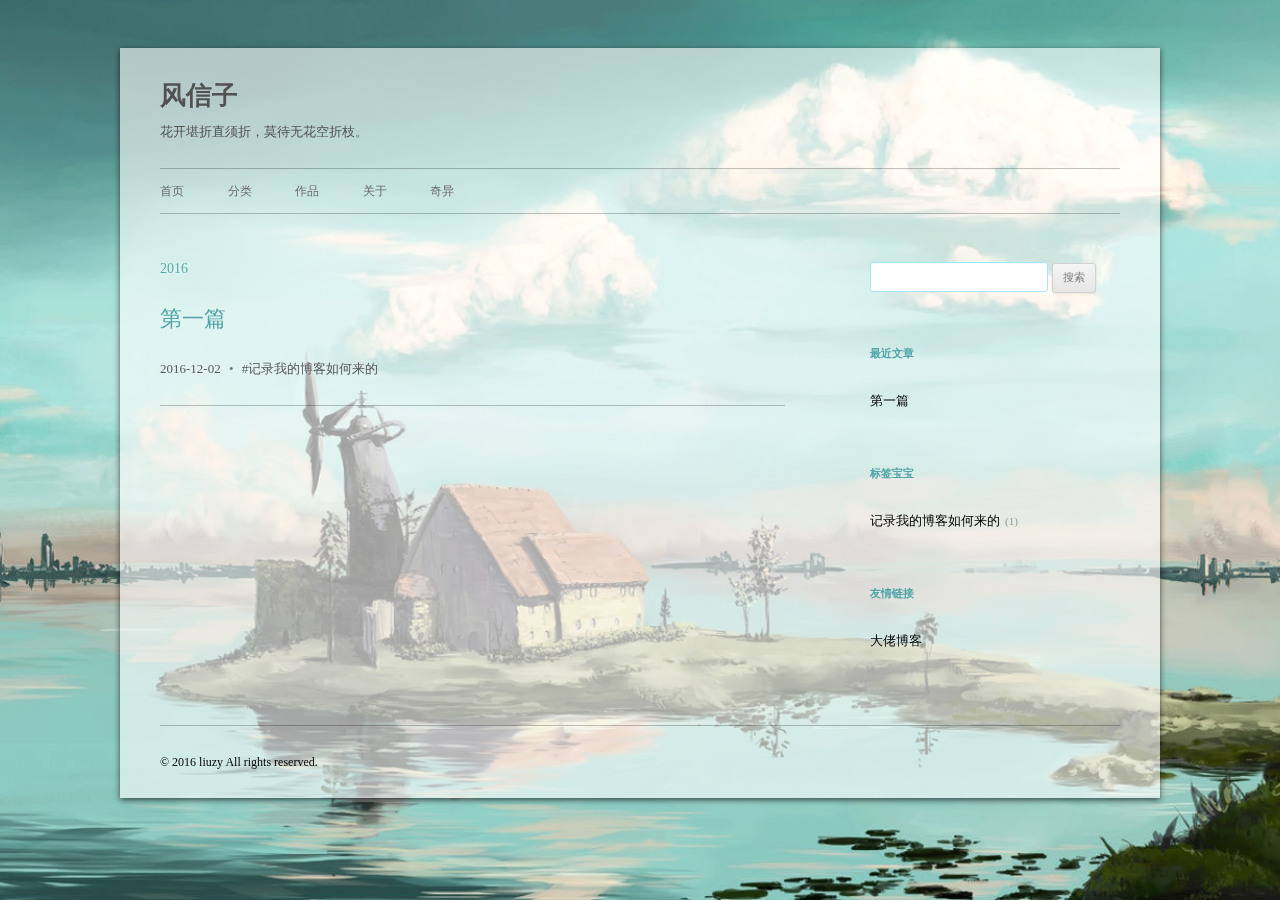
<file: tags/记录我的博客如何来的/index.html>
<!DOCTYPE html>
<html>
<head>
  <meta charset="utf-8">
  
  

  
  
  
  
  
  
  <title>Tag: 记录我的博客如何来的 | 风信子</title>
  <meta name="viewport" content="width=device-width, initial-scale=1, maximum-scale=1">
  <meta property="og:type" content="website">
<meta property="og:title" content="风信子">
<meta property="og:url" content="http://yoursite.com/tags/记录我的博客如何来的/index.html">
<meta property="og:site_name" content="风信子">
<meta name="twitter:card" content="summary">
<meta name="twitter:title" content="风信子">
  
  
    <link rel="icon" href="/css/images/favicon.ico">
  
  <link rel="stylesheet" href="/css/style.css">
  

  
  <!-- baidu webmaster push -->
  <script src='//push.zhanzhang.baidu.com/push.js'></script>
</head>
<body class="home blog custom-background custom-font-enabled single-author">
  <div id="page" class="hfeed site">
      <header id="masthead" class="site-header" role="banner">
    <hgroup>
      <h1 class="site-title">
        <a href="/" title="风信子" rel="home">风信子</a>
      </h1>
      
        <h2 class="site-description">
          <a href="/" id="subtitle">花开堪折直须折，莫待无花空折枝。</a>
        </h2>
      
    </hgroup>

    <nav id="site-navigation" class="main-navigation" role="navigation">
            <button class="menu-toggle">菜单</button>
            <a class="assistive-text" href="/#content" title="跳至内容">跳至内容</a><!--TODO-->
            <div class="menu-main-container">
                <ul id="menu-main" class="nav-menu">
                
                    <li class="menu-item menu-item-type-post_type menu-item-object-page"><a href="/">首页</a></li>
                
                    <li class="menu-item menu-item-type-post_type menu-item-object-page"><a href="/archives">分类</a></li>
                
                    <li class="menu-item menu-item-type-post_type menu-item-object-page"><a href="/works">作品</a></li>
                
                    <li class="menu-item menu-item-type-post_type menu-item-object-page"><a href="/about">关于</a></li>
                
                    <li class="menu-item menu-item-type-post_type menu-item-object-page"><a href="/strange">奇异</a></li>
                
                </ul>
            </div>
    </nav>
</header>
      <div id="main" class="wrapper">
        <div id="primary" class="site-content"><div id="content" role="main">
  
  
    
    
      
      
      <section class="archives-wrap">
        <div class="archive-year-wrap">
          <a href="/archives/2016" class="archive-year">2016</a>
        </div>
        <div class="archives">
    
    <article class="post type-post status-publish format-standard hentry archive-type-post">
  <header class="entry-header">
      
  
    <h1 class="entry-title">
      <a class="archive-article-title" href="/2016/12/02/frist/">第一篇</a>
    </h1>
  

  </header>
  <footer class="entry-meta">
    <a href="/2016/12/02/frist/">
    <time datetime="2016-12-02T05:04:46.000Z" class="entry-date">
        2016-12-02
    </time>
</a>
    
    
  <span class="article-delim">&#8226;</span>
  <ul class="article-tag-list"><li class="article-tag-list-item"><a class="article-tag-list-link" href="/tags/记录我的博客如何来的/">记录我的博客如何来的</a></li></ul>

    </footer>
</article>
  
  
    </div></section>
  

</div></div>
        <div id="secondary" class="widget-area" role="complementary">
  
    <aside id="search" class="widget widget_search"><form role="search" method="get" accept-charset="utf-8" id="searchform" class="searchform" action="//google.com/search">
    <div>
        <input type="text" value="" name="s" id="s" />
        <input type="submit" id="searchsubmit" value="搜索" />
    </div>
</form></aside>
  
    
  
    
  
    
  <aside class="widget">
    <h3 class="widget-title">最近文章</h3>
    <div class="widget-content">
      <ul>
        
          <li>
            <a href="/2016/12/02/frist/">第一篇</a>
          </li>
        
      </ul>
    </div>
  </aside>

  
    
  <aside class="widget">
    <h3 class="widget-title">标签宝宝</h3>
    <div class="widget-content">
      <ul class="tag-list"><li class="tag-list-item"><a class="tag-list-link" href="/tags/记录我的博客如何来的/">记录我的博客如何来的</a><span class="tag-list-count">1</span></li></ul>
    </div>
  </aside>

  
    <div class="widget tag"> 
   <h3 class="widget-title">友情链接</h3> 
   <ul class="widget-content"> 
    <li><a href="https://littlezong.github.io/" title="littlezong">大佬博客</a></li> 
   </ul> 
</div>
  
</div>
      </div>
      <footer id="colophon" role="contentinfo">
    <p>&copy; 2016 liuzy
    All rights reserved.</p>
</footer>
    <script>window._bd_share_config={"common":{"bdSnsKey":{},"bdText":"","bdMini":"1","bdMiniList":false,"bdPic":"","bdStyle":"2","bdSize":"16"},"share":{}};with(document)0[(getElementsByTagName('head')[0]||body).appendChild(createElement('script')).src='http://bdimg.share.baidu.com/static/api/js/share.js?v=89860593.js?cdnversion='+~(-new Date()/36e5)];</script>

<script src="/js/jquery-2.0.3.min.js"></script>


  <link rel="stylesheet" href="/fancybox/jquery.fancybox.css">
  <script src="/fancybox/jquery.fancybox.pack.js"></script>


<script src="/js/script.js"></script>

<script src="/js/navigation.js"></script>

<div id="bg"></div>

  </div>
</body>
</html>
</file>
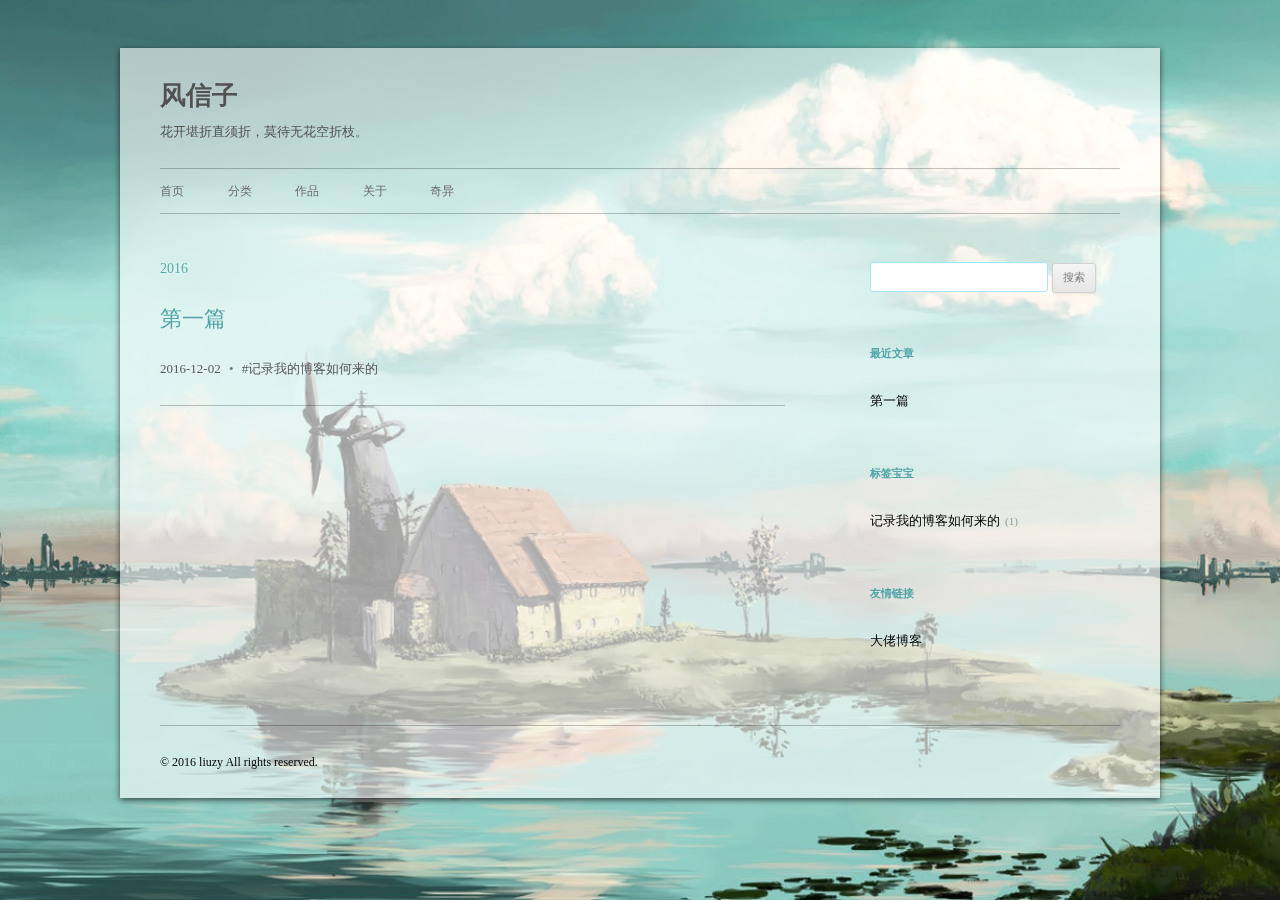
<file: archives/2016/12/index.html>
<!DOCTYPE html>
<html>
<head>
  <meta charset="utf-8">
  
  

  
  
  
  
  
  
  <title>Archives: 2016/12 | 风信子</title>
  <meta name="viewport" content="width=device-width, initial-scale=1, maximum-scale=1">
  <meta property="og:type" content="website">
<meta property="og:title" content="风信子">
<meta property="og:url" content="http://yoursite.com/archives/2016/12/index.html">
<meta property="og:site_name" content="风信子">
<meta name="twitter:card" content="summary">
<meta name="twitter:title" content="风信子">
  
  
    <link rel="icon" href="/css/images/favicon.ico">
  
  <link rel="stylesheet" href="/css/style.css">
  

  
  <!-- baidu webmaster push -->
  <script src='//push.zhanzhang.baidu.com/push.js'></script>
</head>
<body class="home blog custom-background custom-font-enabled single-author">
  <div id="page" class="hfeed site">
      <header id="masthead" class="site-header" role="banner">
    <hgroup>
      <h1 class="site-title">
        <a href="/" title="风信子" rel="home">风信子</a>
      </h1>
      
        <h2 class="site-description">
          <a href="/" id="subtitle">花开堪折直须折，莫待无花空折枝。</a>
        </h2>
      
    </hgroup>

    <nav id="site-navigation" class="main-navigation" role="navigation">
            <button class="menu-toggle">菜单</button>
            <a class="assistive-text" href="/#content" title="跳至内容">跳至内容</a><!--TODO-->
            <div class="menu-main-container">
                <ul id="menu-main" class="nav-menu">
                
                    <li class="menu-item menu-item-type-post_type menu-item-object-page"><a href="/">首页</a></li>
                
                    <li class="menu-item menu-item-type-post_type menu-item-object-page"><a href="/archives">分类</a></li>
                
                    <li class="menu-item menu-item-type-post_type menu-item-object-page"><a href="/works">作品</a></li>
                
                    <li class="menu-item menu-item-type-post_type menu-item-object-page"><a href="/about">关于</a></li>
                
                    <li class="menu-item menu-item-type-post_type menu-item-object-page"><a href="/strange">奇异</a></li>
                
                </ul>
            </div>
    </nav>
</header>
      <div id="main" class="wrapper">
        <div id="primary" class="site-content"><div id="content" role="main">
  
  
    
    
      
      
      <section class="archives-wrap">
        <div class="archive-year-wrap">
          <a href="/archives/2016" class="archive-year">2016</a>
        </div>
        <div class="archives">
    
    <article class="post type-post status-publish format-standard hentry archive-type-post">
  <header class="entry-header">
      
  
    <h1 class="entry-title">
      <a class="archive-article-title" href="/2016/12/02/frist/">第一篇</a>
    </h1>
  

  </header>
  <footer class="entry-meta">
    <a href="/2016/12/02/frist/">
    <time datetime="2016-12-02T05:04:46.000Z" class="entry-date">
        2016-12-02
    </time>
</a>
    
    
  <span class="article-delim">&#8226;</span>
  <ul class="article-tag-list"><li class="article-tag-list-item"><a class="article-tag-list-link" href="/tags/记录我的博客如何来的/">记录我的博客如何来的</a></li></ul>

    </footer>
</article>
  
  
    </div></section>
  

</div></div>
        <div id="secondary" class="widget-area" role="complementary">
  
    <aside id="search" class="widget widget_search"><form role="search" method="get" accept-charset="utf-8" id="searchform" class="searchform" action="//google.com/search">
    <div>
        <input type="text" value="" name="s" id="s" />
        <input type="submit" id="searchsubmit" value="搜索" />
    </div>
</form></aside>
  
    
  
    
  
    
  <aside class="widget">
    <h3 class="widget-title">最近文章</h3>
    <div class="widget-content">
      <ul>
        
          <li>
            <a href="/2016/12/02/frist/">第一篇</a>
          </li>
        
      </ul>
    </div>
  </aside>

  
    
  <aside class="widget">
    <h3 class="widget-title">标签宝宝</h3>
    <div class="widget-content">
      <ul class="tag-list"><li class="tag-list-item"><a class="tag-list-link" href="/tags/记录我的博客如何来的/">记录我的博客如何来的</a><span class="tag-list-count">1</span></li></ul>
    </div>
  </aside>

  
    <div class="widget tag"> 
   <h3 class="widget-title">友情链接</h3> 
   <ul class="widget-content"> 
    <li><a href="https://littlezong.github.io/" title="littlezong">大佬博客</a></li> 
   </ul> 
</div>
  
</div>
      </div>
      <footer id="colophon" role="contentinfo">
    <p>&copy; 2016 liuzy
    All rights reserved.</p>
</footer>
    <script>window._bd_share_config={"common":{"bdSnsKey":{},"bdText":"","bdMini":"1","bdMiniList":false,"bdPic":"","bdStyle":"2","bdSize":"16"},"share":{}};with(document)0[(getElementsByTagName('head')[0]||body).appendChild(createElement('script')).src='http://bdimg.share.baidu.com/static/api/js/share.js?v=89860593.js?cdnversion='+~(-new Date()/36e5)];</script>

<script src="/js/jquery-2.0.3.min.js"></script>


  <link rel="stylesheet" href="/fancybox/jquery.fancybox.css">
  <script src="/fancybox/jquery.fancybox.pack.js"></script>


<script src="/js/script.js"></script>

<script src="/js/navigation.js"></script>

<div id="bg"></div>

  </div>
</body>
</html>
</file>
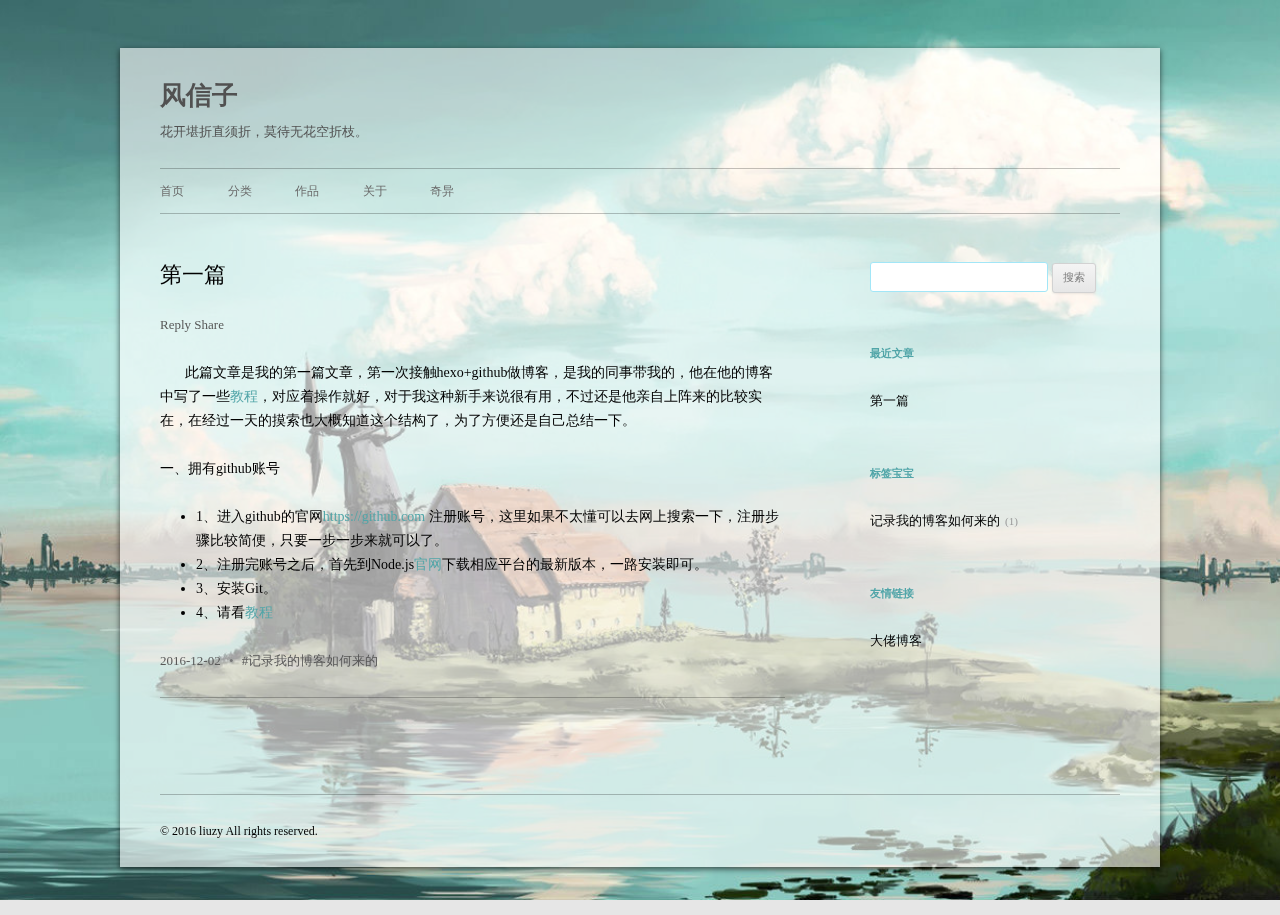
<file: 2016/12/02/frist/index.html>
<!DOCTYPE html>
<html>
<head>
  <meta charset="utf-8">
  
  
  <meta name="description" content="此篇文章是我的第一篇文章，第一次接触hexo+github做博客，是我的同事带我的，他在他的博客中写了一些教程，对应着操作就好，对于我这种新手来说很有用，不过还是他亲自上阵来的比较实在，在经过一天的摸索也大概知道这个结构了，为了方便还是自己总结一下。
一、拥有github账号

1、进入github" />
  

  
  
  
  
  
  
  <title>第一篇 | 风信子</title>
  <meta name="viewport" content="width=device-width, initial-scale=1, maximum-scale=1">
  <meta name="description" content="此篇文章是我的第一篇文章，第一次接触hexo+github做博客，是我的同事带我的，他在他的博客中写了一些教程，对应着操作就好，对于我这种新手来说很有用，不过还是他亲自上阵来的比较实在，在经过一天的摸索也大概知道这个结构了，为了方便还是自己总结一下。
一、拥有github账号

1、进入github的官网https://github.com
注册账号，这里如果不太懂可以去网上搜索一下">
<meta property="og:type" content="article">
<meta property="og:title" content="第一篇">
<meta property="og:url" content="http://yoursite.com/2016/12/02/frist/index.html">
<meta property="og:site_name" content="风信子">
<meta property="og:description" content="此篇文章是我的第一篇文章，第一次接触hexo+github做博客，是我的同事带我的，他在他的博客中写了一些教程，对应着操作就好，对于我这种新手来说很有用，不过还是他亲自上阵来的比较实在，在经过一天的摸索也大概知道这个结构了，为了方便还是自己总结一下。
一、拥有github账号

1、进入github的官网https://github.com
注册账号，这里如果不太懂可以去网上搜索一下">
<meta property="og:updated_time" content="2016-12-28T03:12:48.177Z">
<meta name="twitter:card" content="summary">
<meta name="twitter:title" content="第一篇">
<meta name="twitter:description" content="此篇文章是我的第一篇文章，第一次接触hexo+github做博客，是我的同事带我的，他在他的博客中写了一些教程，对应着操作就好，对于我这种新手来说很有用，不过还是他亲自上阵来的比较实在，在经过一天的摸索也大概知道这个结构了，为了方便还是自己总结一下。
一、拥有github账号

1、进入github的官网https://github.com
注册账号，这里如果不太懂可以去网上搜索一下">
  
  
    <link rel="icon" href="/css/images/favicon.ico">
  
  <link rel="stylesheet" href="/css/style.css">
  

  
  <!-- baidu webmaster push -->
  <script src='//push.zhanzhang.baidu.com/push.js'></script>
</head>
<body class="home blog custom-background custom-font-enabled single-author">
  <div id="page" class="hfeed site">
      <header id="masthead" class="site-header" role="banner">
    <hgroup>
      <h1 class="site-title">
        <a href="/" title="风信子" rel="home">风信子</a>
      </h1>
      
        <h2 class="site-description">
          <a href="/" id="subtitle">花开堪折直须折，莫待无花空折枝。</a>
        </h2>
      
    </hgroup>

    <nav id="site-navigation" class="main-navigation" role="navigation">
            <button class="menu-toggle">菜单</button>
            <a class="assistive-text" href="/#content" title="跳至内容">跳至内容</a><!--TODO-->
            <div class="menu-main-container">
                <ul id="menu-main" class="nav-menu">
                
                    <li class="menu-item menu-item-type-post_type menu-item-object-page"><a href="/">首页</a></li>
                
                    <li class="menu-item menu-item-type-post_type menu-item-object-page"><a href="/archives">分类</a></li>
                
                    <li class="menu-item menu-item-type-post_type menu-item-object-page"><a href="/works">作品</a></li>
                
                    <li class="menu-item menu-item-type-post_type menu-item-object-page"><a href="/about">关于</a></li>
                
                    <li class="menu-item menu-item-type-post_type menu-item-object-page"><a href="/strange">奇异</a></li>
                
                </ul>
            </div>
    </nav>
</header>
      <div id="main" class="wrapper">
        <div id="primary" class="site-content"><div id="content" role="main"><article id="post-frist" class="post-frist post type-post status-publish format-standard hentry">
    <!---->

      <header class="entry-header">
        
        
  
    <h1 class="entry-title article-title">
      第一篇
    </h1>
  

        
        <div class="comments-link">
            
            <a href="/2016/12/02/frist/#comments" class="leave-reply">Reply</a>
            
            <a href="javascript:void(0);" data-url="http://yoursite.com/2016/12/02/frist/" data-id="cixai6ghn00007wr6sg0w238w" class="leave-reply bdsharebuttonbox" data-cmd="more">Share</a>
        </div><!-- .comments-link -->
      </header><!-- .entry-header -->

    <div class="entry-content">
      
        <p>       此篇文章是我的第一篇文章，第一次接触hexo+github做博客，是我的同事带我的，他在他的博客中写了一些<a href="https://littlezong.github.io/2016/07/29/Hexo/" target="_blank" rel="external">教程</a>，对应着操作就好，对于我这种新手来说很有用，不过还是他亲自上阵来的比较实在，在经过一天的摸索也大概知道这个结构了，为了方便还是自己总结一下。</p>
<p>一、拥有github账号</p>
<ul>
<li>1、进入github的官网<a href="https://github.com/" target="_blank" rel="external">https://github.com</a>
注册账号，这里如果不太懂可以去网上搜索一下，注册步骤比较简便，只要一步一步来就可以了。</li>
<li>2、注册完账号之后，首先到Node.js<a href="https://nodejs.org/en/" target="_blank" rel="external">官网</a>下载相应平台的最新版本，一路安装即可。</li>
<li>3、安装Git。</li>
<li>4、请看<a href="https://littlezong.github.io/2016/07/29/Hexo/" target="_blank" rel="external">教程</a></li>
</ul>

      
    </div><!-- .entry-content -->

    <footer class="entry-meta">
    <a href="/2016/12/02/frist/">
    <time datetime="2016-12-02T05:04:46.000Z" class="entry-date">
        2016-12-02
    </time>
</a>
    
    
  <span class="article-delim">&#8226;</span>
  <ul class="article-tag-list"><li class="article-tag-list-item"><a class="article-tag-list-link" href="/tags/记录我的博客如何来的/">记录我的博客如何来的</a></li></ul>

    </footer>
</article>


    





<section id="comments">
  <!-- 多说评论框 start -->
  <div class="ds-thread" data-thread-key="post-frist" data-title="第一篇" data-url="http://yoursite.com/2016/12/02/frist/"></div>
  <!-- 多说评论框 end -->
  <!-- 多说公共JS代码 start (一个网页只需插入一次) -->
  <script type="text/javascript">
  var duoshuoQuery = {short_name:'lzyhome'};
    (function() {
	  var ds = document.createElement('script');
	  ds.type = 'text/javascript';ds.async = true;
	  ds.src = (document.location.protocol == 'https:' ? 'https:' : 'http:') + '//static.duoshuo.com/embed.js';
	  ds.charset = 'UTF-8';
	  (document.getElementsByTagName('head')[0]
	   || document.getElementsByTagName('body')[0]).appendChild(ds);
    })();
  </script>
  <!-- 多说公共JS代码 end -->
</section>


</div></div>
        <div id="secondary" class="widget-area" role="complementary">
  
    <aside id="search" class="widget widget_search"><form role="search" method="get" accept-charset="utf-8" id="searchform" class="searchform" action="//google.com/search">
    <div>
        <input type="text" value="" name="s" id="s" />
        <input type="submit" id="searchsubmit" value="搜索" />
    </div>
</form></aside>
  
    
  
    
  
    
  <aside class="widget">
    <h3 class="widget-title">最近文章</h3>
    <div class="widget-content">
      <ul>
        
          <li>
            <a href="/2016/12/02/frist/">第一篇</a>
          </li>
        
      </ul>
    </div>
  </aside>

  
    
  <aside class="widget">
    <h3 class="widget-title">标签宝宝</h3>
    <div class="widget-content">
      <ul class="tag-list"><li class="tag-list-item"><a class="tag-list-link" href="/tags/记录我的博客如何来的/">记录我的博客如何来的</a><span class="tag-list-count">1</span></li></ul>
    </div>
  </aside>

  
    <div class="widget tag"> 
   <h3 class="widget-title">友情链接</h3> 
   <ul class="widget-content"> 
    <li><a href="https://littlezong.github.io/" title="littlezong">大佬博客</a></li> 
   </ul> 
</div>
  
</div>
      </div>
      <footer id="colophon" role="contentinfo">
    <p>&copy; 2016 liuzy
    All rights reserved.</p>
</footer>
    <script>window._bd_share_config={"common":{"bdSnsKey":{},"bdText":"","bdMini":"1","bdMiniList":false,"bdPic":"","bdStyle":"2","bdSize":"16"},"share":{}};with(document)0[(getElementsByTagName('head')[0]||body).appendChild(createElement('script')).src='http://bdimg.share.baidu.com/static/api/js/share.js?v=89860593.js?cdnversion='+~(-new Date()/36e5)];</script>

<script src="/js/jquery-2.0.3.min.js"></script>


  <link rel="stylesheet" href="/fancybox/jquery.fancybox.css">
  <script src="/fancybox/jquery.fancybox.pack.js"></script>


<script src="/js/script.js"></script>

<script src="/js/navigation.js"></script>

<div id="bg"></div>

  </div>
</body>
</html>
</file>
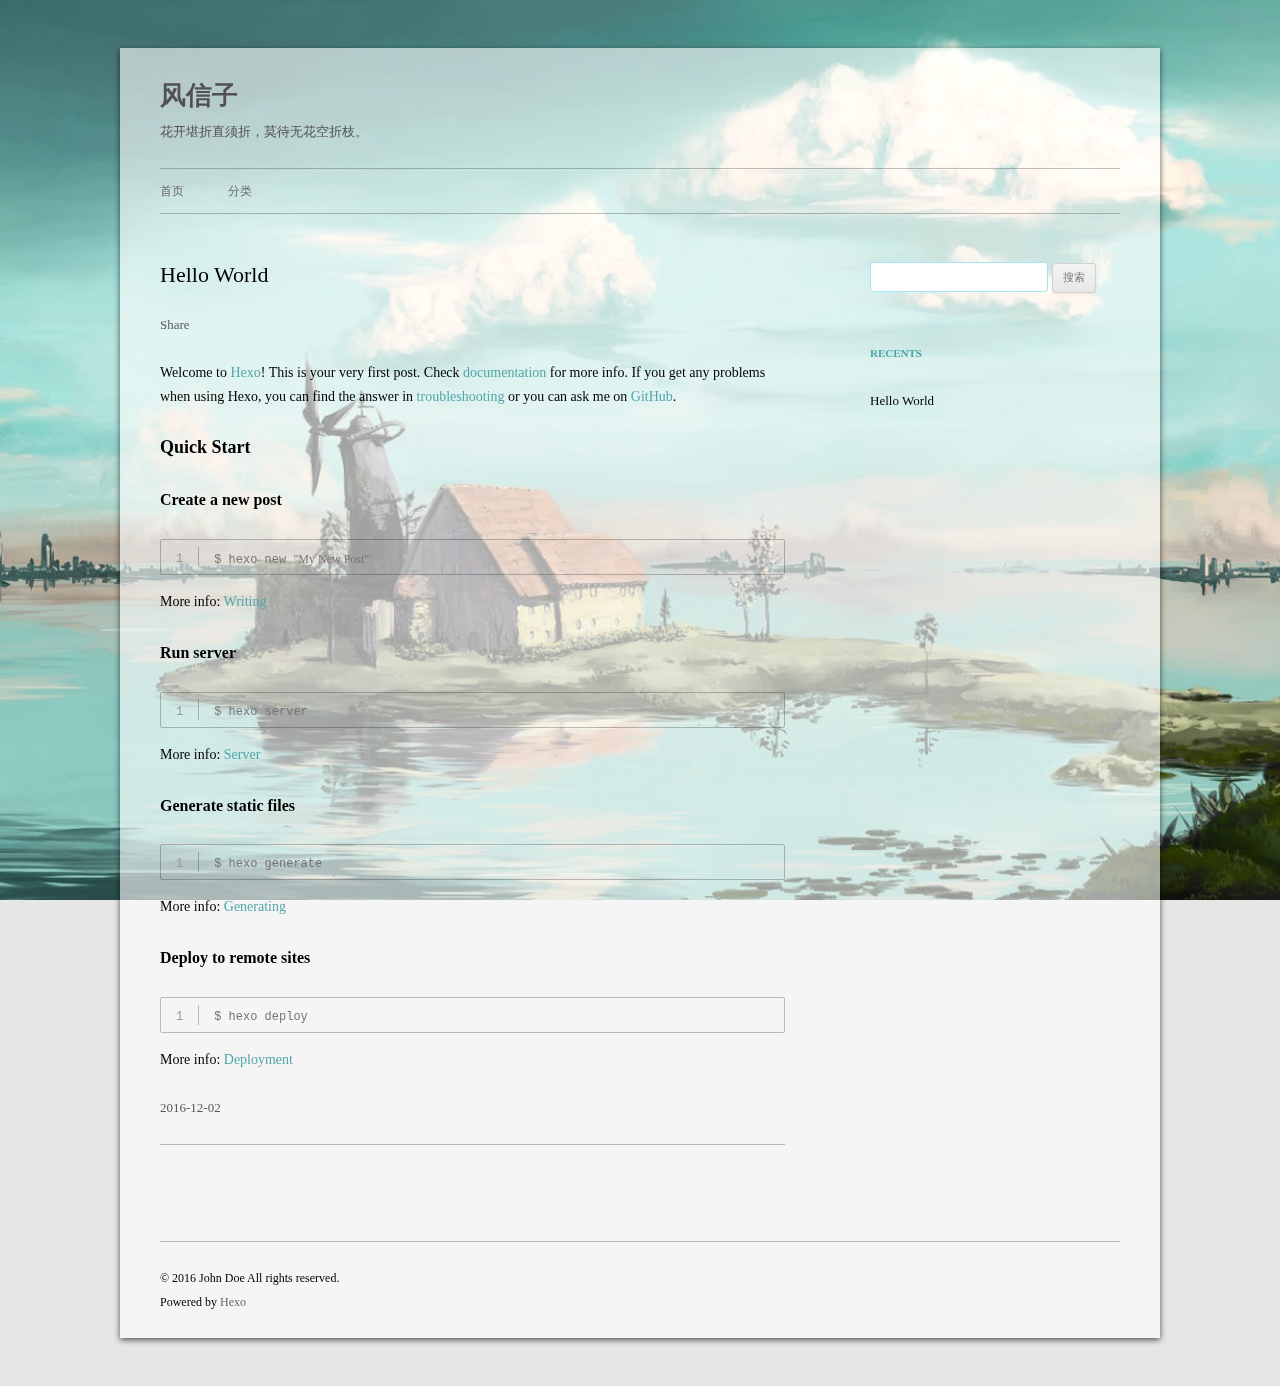
<file: 2016/12/02/hello-world/index.html>
<!DOCTYPE html>
<html>
<head>
  <meta charset="utf-8">
  
  
  <meta name="description" content="花开堪折直须折，莫待无花空折枝。" />
  

  
  
  
  
  
  
  <title>Hello World | 风信子</title>
  <meta name="viewport" content="width=device-width, initial-scale=1, maximum-scale=1">
  <meta name="description" content="Welcome to Hexo! This is your very first post. Check documentation for more info. If you get any problems when using Hexo, you can find the answer in troubleshooting or you can ask me on GitHub.
Quick">
<meta property="og:type" content="article">
<meta property="og:title" content="Hello World">
<meta property="og:url" content="http://yoursite.com/2016/12/02/hello-world/index.html">
<meta property="og:site_name" content="风信子">
<meta property="og:description" content="Welcome to Hexo! This is your very first post. Check documentation for more info. If you get any problems when using Hexo, you can find the answer in troubleshooting or you can ask me on GitHub.
Quick">
<meta property="og:updated_time" content="2016-12-02T02:11:08.488Z">
<meta name="twitter:card" content="summary">
<meta name="twitter:title" content="Hello World">
<meta name="twitter:description" content="Welcome to Hexo! This is your very first post. Check documentation for more info. If you get any problems when using Hexo, you can find the answer in troubleshooting or you can ask me on GitHub.
Quick">
  
  
    <link rel="icon" href="/css/images/favicon.ico">
  
  <link rel="stylesheet" href="/css/style.css">
  

  
  <!-- baidu webmaster push -->
  <script src='//push.zhanzhang.baidu.com/push.js'></script>
</head>
<body class="home blog custom-background custom-font-enabled single-author">
  <div id="page" class="hfeed site">
      <header id="masthead" class="site-header" role="banner">
    <hgroup>
      <h1 class="site-title">
        <a href="/" title="风信子" rel="home">风信子</a>
      </h1>
      
        <h2 class="site-description">
          <a href="/" id="subtitle">花开堪折直须折，莫待无花空折枝。</a>
        </h2>
      
    </hgroup>

    <nav id="site-navigation" class="main-navigation" role="navigation">
            <button class="menu-toggle">菜单</button>
            <a class="assistive-text" href="/#content" title="跳至内容">跳至内容</a><!--TODO-->
            <div class="menu-main-container">
                <ul id="menu-main" class="nav-menu">
                
                    <li class="menu-item menu-item-type-post_type menu-item-object-page"><a href="/">首页</a></li>
                
                    <li class="menu-item menu-item-type-post_type menu-item-object-page"><a href="/archives">分类</a></li>
                
                </ul>
            </div>
    </nav>
</header>
      <div id="main" class="wrapper">
        <div id="primary" class="site-content"><div id="content" role="main"><article id="post-hello-world" class="post-hello-world post type-post status-publish format-standard hentry">
    <!---->

      <header class="entry-header">
        
        
  
    <h1 class="entry-title article-title">
      Hello World
    </h1>
  

        
        <div class="comments-link">
            
            <a href="javascript:void(0);" data-url="http://yoursite.com/2016/12/02/hello-world/" data-id="ciw7892eg0000r4r64v4f9lqp" class="leave-reply bdsharebuttonbox" data-cmd="more">Share</a>
        </div><!-- .comments-link -->
      </header><!-- .entry-header -->

    <div class="entry-content">
      
        <p>Welcome to <a href="https://hexo.io/" target="_blank" rel="external">Hexo</a>! This is your very first post. Check <a href="https://hexo.io/docs/" target="_blank" rel="external">documentation</a> for more info. If you get any problems when using Hexo, you can find the answer in <a href="https://hexo.io/docs/troubleshooting.html" target="_blank" rel="external">troubleshooting</a> or you can ask me on <a href="https://github.com/hexojs/hexo/issues" target="_blank" rel="external">GitHub</a>.</p>
<h2 id="Quick-Start"><a href="#Quick-Start" class="headerlink" title="Quick Start"></a>Quick Start</h2><h3 id="Create-a-new-post"><a href="#Create-a-new-post" class="headerlink" title="Create a new post"></a>Create a new post</h3><figure class="highlight bash"><table><tr><td class="gutter"><pre><div class="line">1</div></pre></td><td class="code"><pre><div class="line">$ hexo new <span class="string">"My New Post"</span></div></pre></td></tr></table></figure>
<p>More info: <a href="https://hexo.io/docs/writing.html" target="_blank" rel="external">Writing</a></p>
<h3 id="Run-server"><a href="#Run-server" class="headerlink" title="Run server"></a>Run server</h3><figure class="highlight bash"><table><tr><td class="gutter"><pre><div class="line">1</div></pre></td><td class="code"><pre><div class="line">$ hexo server</div></pre></td></tr></table></figure>
<p>More info: <a href="https://hexo.io/docs/server.html" target="_blank" rel="external">Server</a></p>
<h3 id="Generate-static-files"><a href="#Generate-static-files" class="headerlink" title="Generate static files"></a>Generate static files</h3><figure class="highlight bash"><table><tr><td class="gutter"><pre><div class="line">1</div></pre></td><td class="code"><pre><div class="line">$ hexo generate</div></pre></td></tr></table></figure>
<p>More info: <a href="https://hexo.io/docs/generating.html" target="_blank" rel="external">Generating</a></p>
<h3 id="Deploy-to-remote-sites"><a href="#Deploy-to-remote-sites" class="headerlink" title="Deploy to remote sites"></a>Deploy to remote sites</h3><figure class="highlight bash"><table><tr><td class="gutter"><pre><div class="line">1</div></pre></td><td class="code"><pre><div class="line">$ hexo deploy</div></pre></td></tr></table></figure>
<p>More info: <a href="https://hexo.io/docs/deployment.html" target="_blank" rel="external">Deployment</a></p>

      
    </div><!-- .entry-content -->

    <footer class="entry-meta">
    <a href="/2016/12/02/hello-world/">
    <time datetime="2016-12-02T02:11:08.488Z" class="entry-date">
        2016-12-02
    </time>
</a>
    
    
    </footer>
</article>


    






</div></div>
        <div id="secondary" class="widget-area" role="complementary">
  
    <aside id="search" class="widget widget_search"><form role="search" method="get" accept-charset="utf-8" id="searchform" class="searchform" action="//google.com/search">
    <div>
        <input type="text" value="" name="s" id="s" />
        <input type="submit" id="searchsubmit" value="搜索" />
    </div>
</form></aside>
  
    
  
    
  
    
  <aside class="widget">
    <h3 class="widget-title">Recents</h3>
    <div class="widget-content">
      <ul>
        
          <li>
            <a href="/2016/12/02/hello-world/">Hello World</a>
          </li>
        
      </ul>
    </div>
  </aside>

  
    
  
    
  
</div>
      </div>
      <footer id="colophon" role="contentinfo">
    <p>&copy; 2016 John Doe
    All rights reserved.</p>
    <p>Powered by <a href="http://hexo.io/" target="_blank">Hexo</a></p>
</footer>
    <script>window._bd_share_config={"common":{"bdSnsKey":{},"bdText":"","bdMini":"1","bdMiniList":false,"bdPic":"","bdStyle":"2","bdSize":"16"},"share":{}};with(document)0[(getElementsByTagName('head')[0]||body).appendChild(createElement('script')).src='http://bdimg.share.baidu.com/static/api/js/share.js?v=89860593.js?cdnversion='+~(-new Date()/36e5)];</script>

<script src="/js/jquery-2.0.3.min.js"></script>


  <link rel="stylesheet" href="/fancybox/jquery.fancybox.css">
  <script src="/fancybox/jquery.fancybox.pack.js"></script>


<script src="/js/script.js"></script>

<script src="/js/navigation.js"></script>

<div id="bg"></div>

  </div>
</body>
</html>
</file>
<file: css/style.css>
/*
Theme Name: Cyan Style
Theme URI: https://github.com/wizardforcel/hexo-theme-cyanstyle
Author: the WordPress team
Author URI: http://wordpress.org/
Secondary Developer: Flygon
Secondary Developer URI: http://flygon.net/
Description: Inspired by Wordpress theme Twentytwelve.
Version: 1.0
License: GNU General Public License v2 or later
License URI: http://www.gnu.org/licenses/gpl-2.0.html
Tags: responsive, two_column, chinese, wordpress, light
Text Domain: hexo-theme-cyanstyle

This theme, like WordPress, is licensed under the GPL.
Use it to make something cool, have fun, and share what you've learned with others.
*/

/*
Color Scheme
Main Page: 255, 255, 255, 0.2
Main Title:
  Normal: 0, 0, 0 *
  Hover: 81, 165, 168 (Lake Green)
All Fonts: Microsoft-YaHei
Article Title:
  Normal: 81, 165, 168
  Hover: 0, 0, 0
Widget Title: 81, 165, 168
Article & Widget Content: 0, 0, 0 *
Link in Article Content:
  Normal: 81, 165, 168
  Hover: 0, 0, 0
Border Line: 0, 0, 0, 0.24
Article Meta Link:
  Normal: 88, 88, 88 *
  Hover: 81, 165, 168
Article Meta: 117, 117, 117 *
Widget Link:
  Normal: 0, 0, 0
  Hover: 81, 165, 168

Search the keywords to find their position.
A star represents not to fix.
*/


/* =Notes
--------------------------------------------------------------
This stylesheet uses rem values with a pixel fallback. The rem
values (and line heights) are calculated using two variables:

$rembase:     14;
$line-height: 24;

---------- Examples

* Use a pixel value with a rem fallback for font-size, padding, margins, etc.
	padding: 5px 0;
	padding: 0.357142857rem 0; (5 / $rembase)

* Set a font-size and then set a line-height based on the font-size
	font-size: 16px
	font-size: 1.142857143rem; (16 / $rembase)
	line-height: 1.5; ($line-height / 16)

---------- Vertical spacing

Vertical spacing between most elements should use 24px or 48px
to maintain vertical rhythm:

.my-new-div {
	margin: 24px 0;
	margin: 1.714285714rem 0; ( 24 / $rembase )
}

---------- Further reading

http://snook.ca/archives/html_and_css/font-size-with-rem
http://blog.typekit.com/2011/11/09/type-study-sizing-the-legible-letter/


/* =Reset
-------------------------------------------------------------- */
* {
    font-family: Microsoft YaHei;
}
Microsoft YaHei,html, body, div, span, applet, object, iframe, h1, h2, h3, h4, h5, h6, p, blockquote, pre, a, abbr, acronym, address, big, cite, code, del, dfn, em, img, ins, kbd, q, s, samp, small, strike, strong, sub, sup, tt, var, b, u, i, center, dl, dt, dd, ol, ul, li, fieldset, form, label, legend, table, caption, tbody, tfoot, thead, tr, th, td, article, aside, canvas, details, embed, figure, figcaption, footer, header, hgroup, menu, nav, output, ruby, section, summary, time, mark, audio, video {
	margin: 0;
	padding: 0;
	border: 0;
	font-size: 100%;
	vertical-align: baseline; 
}
body {
	line-height: 1;
}
ol,
ul {
	list-style: none;
}
blockquote,
q {
	quotes: none;
}
blockquote:before,
blockquote:after,
q:before,
q:after {
	content: '';
	content: none;
}
table {
	border-collapse: collapse;
	border-spacing: 0;
}
caption,
th,
td {
	font-weight: normal;
	text-align: left;
}
h1,
h2,
h3,
h4,
h5,
h6 {
	clear: both;
}
html {
	overflow-y: scroll;
	font-size: 100%;
	-webkit-text-size-adjust: 100%;
	-ms-text-size-adjust: 100%;
}
a:focus {
	outline: thin dotted;
}
article,
aside,
details,
figcaption,
figure,
footer,
header,
hgroup,
nav,
section {
	display: block;
}
audio,
canvas,
video {
	display: inline-block;
}
audio:not([controls]) {
	display: none;
}
del {
	color: #333;
}
ins {
	background: rgba(235,233,233,0.5);
	text-decoration: none;
}
hr {
	background-color: rgba(235,233,233,0.5);
	border: 0;
	height: 1px;
	margin: 24px;
	margin-bottom: 1.714285714rem;
}
sub,
sup {
	font-size: 75%;
	line-height: 0;
	position: relative;
	vertical-align: baseline;
}
sup {
	top: -0.5em;
}
sub {
	bottom: -0.25em;
}
small {
	font-size: smaller;
}
img {
	border: 0;
	-ms-interpolation-mode: bicubic;
}

/* Clearing floats */
.clear:after,
.wrapper:after,
.format-status .entry-header:after {
	clear: both;
}
.clear:before,
.clear:after,
.wrapper:before,
.wrapper:after,
.format-status .entry-header:before,
.format-status .entry-header:after {
	display: table;
	content: "";
}


/* =Repeatable patterns
-------------------------------------------------------------- */

/* Small headers */
.archive-title,
.page-title,
.widget-title,
.entry-content th,
.comment-content th {
	font-size: 11px;
	font-size: 0.785714286rem;
	line-height: 2.181818182;
	font-weight: bold;
	text-transform: uppercase;
	color: rgb(81, 165, 168); /* Widget Title */
}

/* Shared Post Format styling */
article.format-quote footer.entry-meta,
article.format-link footer.entry-meta,
article.format-status footer.entry-meta {
	font-size: 11px;
	font-size: 0.785714286rem;
	line-height: 2.181818182;
}

/* Form fields, general styles first */
button,
input,
textarea {
	border: 1px solid rgb(162, 230, 247);
	border-radius: 3px;
	font-family: Microsoft YaHei,  inherit;
	padding: 6px;
	padding: 0.428571429rem;
}
button,
input {
	line-height: normal;
}
textarea {
	font-size: 100%;
	overflow: auto;
	vertical-align: top;
}

/* Reset non-text input types */
input[type="checkbox"],
input[type="radio"],
input[type="file"],
input[type="hidden"],
input[type="image"],
input[type="color"] {
	border: 0;
	border-radius: 0;
	padding: 0;
}

/* Buttons */
.menu-toggle,
input[type="submit"],
input[type="button"],
input[type="reset"],
article.post-password-required input[type=submit],
.bypostauthor cite span {
	padding: 6px 10px;
	padding: 0.428571429rem 0.714285714rem;
	font-size: 11px;
	font-size: 0.785714286rem;
	line-height: 1.428571429;
	font-weight: normal;
	color: #7c7c7c;
	background-color: #e6e6e6;
	background-repeat: repeat-x;
	background-image: -moz-linear-gradient(top, #f4f4f4, #e6e6e6);
	background-image: -ms-linear-gradient(top, #f4f4f4, #e6e6e6);
	background-image: -webkit-linear-gradient(top, #f4f4f4, #e6e6e6);
	background-image: -o-linear-gradient(top, #f4f4f4, #e6e6e6);
	background-image: linear-gradient(top, #f4f4f4, #e6e6e6);
	border: 1px solid #d2d2d2;
	border-radius: 3px;
	box-shadow: 0 1px 2px rgba(64, 64, 64, 0.1);
}
.menu-toggle,
button,
input[type="submit"],
input[type="button"],
input[type="reset"] {
	cursor: pointer;
}
button[disabled],
input[disabled] {
	cursor: default;
}
.menu-toggle:hover,
button:hover,
input[type="submit"]:hover,
input[type="button"]:hover,
input[type="reset"]:hover,
article.post-password-required input[type=submit]:hover {
	color: #5e5e5e;
	background-color: #ebebeb;
	background-repeat: repeat-x;
	background-image: -moz-linear-gradient(top, #f9f9f9, #ebebeb);
	background-image: -ms-linear-gradient(top, #f9f9f9, #ebebeb);
	background-image: -webkit-linear-gradient(top, #f9f9f9, #ebebeb);
	background-image: -o-linear-gradient(top, #f9f9f9, #ebebeb);
	background-image: linear-gradient(top, #f9f9f9, #ebebeb);
}
.menu-toggle:active,
.menu-toggle.toggled-on,
button:active,
input[type="submit"]:active,
input[type="button"]:active,
input[type="reset"]:active {
	color: #757575;
	background-color: #e1e1e1;
	background-repeat: repeat-x;
	background-image: -moz-linear-gradient(top, #ebebeb, #e1e1e1);
	background-image: -ms-linear-gradient(top, #ebebeb, #e1e1e1);
	background-image: -webkit-linear-gradient(top, #ebebeb, #e1e1e1);
	background-image: -o-linear-gradient(top, #ebebeb, #e1e1e1);
	background-image: linear-gradient(top, #ebebeb, #e1e1e1);
	box-shadow: inset 0 0 8px 2px #c6c6c6, 0 1px 0 0 #f4f4f4;
	border-color: transparent;
}
.bypostauthor cite span {
	color: #fff;
	background-color: #21759b;
	background-image: none;
	border: 1px solid #1f6f93;
	border-radius: 2px;
	box-shadow: none;
	padding: 0;
}

/* Responsive images */
.entry-content img,
.comment-content img,
.widget img {
	max-width: 100%; /* Fluid images for posts, comments, and widgets */
}
img[class*="align"],
img[class*="wp-image-"],
img[class*="attachment-"] {
	height: auto; /* Make sure images with WordPress-added height and width attributes are scaled correctly */
}
img.size-full,
img.size-large,
img.header-image,
img.wp-post-image {
	max-width: 100%;
	height: auto; /* Make sure images with WordPress-added height and width attributes are scaled correctly */
}

/* Make sure videos and embeds fit their containers */
embed,
iframe,
object,
video {
	max-width: 100%;
}
.entry-content .twitter-tweet-rendered {
	max-width: 100% !important; /* Override the Twitter embed fixed width */
}

/* Images */
.alignleft {
	float: left;
}
.alignright {
	float: right;
}
.aligncenter {
	display: block;
	margin-left: auto;
	margin-right: auto;
}
.entry-content img,
.comment-content img,
.widget img,
img.header-image,
.author-avatar img,
img.wp-post-image {
	/* Add fancy borders to all WordPress-added images but not things like badges and icons and the like */
	border-radius: 3px;
	box-shadow: 0 1px 4px rgba(0, 0, 0, 0.2);
}
.wp-caption {
	max-width: 100%; /* Keep wide captions from overflowing their container. */
	padding: 4px;
}
.wp-caption .wp-caption-text,
.gallery-caption,
.entry-caption {
	font-style: italic;
	font-size: 12px;
	font-size: 0.857142857rem;
	line-height: 2;
	color: #757575;
}
img.wp-smiley,
.rsswidget img {
	border: 0;
	border-radius: 0;
	box-shadow: none;
	margin-bottom: 0;
	margin-top: 0;
	padding: 0;
}
.entry-content dl.gallery-item {
	margin: 0;
}
.gallery-item a,
.gallery-caption {
	width: 90%;
}
.gallery-item a {
	display: block;
}
.gallery-caption a {
	display: inline;
}
.gallery-columns-1 .gallery-item a {
	max-width: 100%;
	width: auto;
}
.gallery .gallery-icon img {
	height: auto;
	max-width: 90%;
	padding: 5%;
}
.gallery-columns-1 .gallery-icon img {
	padding: 3%;
}

/* Navigation */
#pagination {
  zoom: 1;
  -webkit-border-radius: 2px;
  border-radius: 2px;
  text-align: center;
  overflow: hidden;
  border: 1px solid rgba(0, 0, 0, 0.24);
}
#pagination:before,
#pagination:after {
  content: "";
  display: table;
}
#pagination:after {
  clear: both;
}
#pagination a,
#pagination span {
  padding: 10px 20px;
  line-height: 1;
  height: 2ex;
}
#pagination a {
  color: #999;
  text-decoration: none;
}
#pagination a:hover {
  color: #000;
}
#pagination .prev {
  float: left;
}
#pagination .next {
  float: right;
}
#pagination .page-number {
  display: inline-block;
}
@media mq-mobile {
  #pagination .page-number {
    display: none;
  }
}
#pagination .current {
  color: #000;
  font-weight: bold;
}
#pagination .space {
  color: #ddd;
}

.site-content nav {
	clear: both;
	line-height: 2;
	overflow: hidden;
}
#nav-above {
	padding: 24px 0;
	padding: 1.714285714rem 0;
}
#nav-above {
	display: none;
}
.paged #nav-above {
	display: block;
}
.nav-previous,
.previous-image {
	float: left;
	width: 50%;
}
.nav-next,
.next-image {
	float: right;
	text-align: right;
	width: 50%;
}
.nav-single + .comments-area,
#comment-nav-above {
	margin: 48px 0;
	margin: 3.428571429rem 0;
}

/* Author profiles */
.author .archive-header {
	margin-bottom: 24px;
	margin-bottom: 1.714285714rem;
}
.author-info {
	border-top: 1px solid #ededed;
	margin: 24px 0;
	margin: 1.714285714rem 0;
	padding-top: 24px;
	padding-top: 1.714285714rem;
	overflow: hidden;
}
.author-description p {
	color: #757575;
	font-size: 13px;
	font-size: 0.928571429rem;
	line-height: 1.846153846;
}
.author.archive .author-info {
	border-top: 0;
	margin: 0 0 48px;
	margin: 0 0 3.428571429rem;
}
.author.archive .author-avatar {
	margin-top: 0;
}


/* =Basic structure
-------------------------------------------------------------- */

/* Body, links, basics */
html {
	font-size: 87.5%;
}
body {
	font-size: 14px;
	font-size: 1rem;
	font-family: Microsoft YaHei,  Helvetica, Arial, sans-serif;
	text-rendering: optimizeLegibility;
	color: rgb(0, 0, 0); /*Article & Widget Content*/
}
body.custom-font-enabled {
	font-family: Microsoft YaHei,  Helvetica, Arial, sans-serif;
	/*All Fonts*/
}
a {
	outline: none;
	color: rgb(81, 165, 168); /*Article Title Normal*/
    text-decoration: none;
}
a:hover {
	color: rgb(0, 0, 0); /*Article Title Hover*/
    text-decoration: underline;
}


/* Backgroud image */
#bg {
  background-image: url("images/body2.jpg");
  background-color: #050a10;
  background-attachment: fixed;
  background-repeat: no-repeat;
  background-position: center;
  -webkit-background-size: cover;
  -moz-background-size: cover;
  background-size: cover;
  height: 100%;
  left: 0;
  position: fixed;
  top: 0;
  width: 100%;
  z-index: -1;
}

/* Achive */
.archive-year-wrap {
    color: rgb(81, 165, 168);
    font-weight: normal;
    margin-bottom: 30px;
    text-shadow: 0 0 1px #fff;
}
.archive-year-wrap a {
    text-decoration: none;
}

/* Assistive text */
.assistive-text,
.site .screen-reader-text {
	position: absolute !important;
	clip: rect(1px, 1px, 1px, 1px);
}
.main-navigation .assistive-text:focus {
	background: #fff;
	border: 2px solid #333;
	border-radius: 3px;
	clip: auto !important;
	color: #000;
	display: block;
	font-size: 12px;
	padding: 12px;
	position: absolute;
	top: 5px;
	left: 5px;
	z-index: 100000; /* Above WP toolbar */
}

/* Page structure */
.site {
	padding: 0 24px;
	padding: 0 1.714285714rem;
	background-color: rgba(255, 255, 255, 0.60); /* Main Page */
}
.site-content {
	margin: 24px 0 0;
	margin: 1.714285714rem 0 0;
}
.widget-area {
	margin: 24px 0 0;
	margin: 1.714285714rem 0 0;
}

/* Header */
.site-header {
	padding: 24px 0;
	padding: 1.714285714rem 0;
}
.site-header h1,
.site-header h2 {
	text-align: center;
}

.site-header h1 a,
.site-header h2 a {
	color: #515151;
	display: inline-block;
	text-decoration: none;
}
.site-header h1 a:hover,
.site-header h2 a:hover {
	color: rgb(81, 156, 158); /* Main Title Hover */
}
.site-header h1 {
	font-size: 24px;
	font-size: 1.714285714rem;
	line-height: 1.285714286;
	margin-bottom: 14px;
	margin-bottom: 1rem;
}
.site-header h2 {
	font-weight: normal;
	font-size: 13px;
	font-size: 0.928571429rem;
	line-height: 1.846153846;
	color: #757575;
}
.header-image {
	margin-top: 24px;
	margin-top: 1.714285714rem;
}

/* Navigation Menu */
.main-navigation {
	margin-top: 24px;
	margin-top: 1.714285714rem;
	text-align: center;
}
.main-navigation li {
	margin-top: 24px;
	margin-top: 1.714285714rem;
	font-size: 12px;
	font-size: 0.857142857rem;
	line-height: 1.42857143;
}
.main-navigation a {
	color: #5e5e5e;
}
.main-navigation a:hover {
	color: #21759b;
}
.main-navigation ul.nav-menu,
.main-navigation div.nav-menu > ul {
	display: none;
}
.main-navigation ul.nav-menu.toggled-on,
.menu-toggle {
	display: inline-block;
}

/* Banner */
section[role="banner"] {
	margin-bottom: 48px;
	margin-bottom: 3.428571429rem;
}

/* Sidebar */
.widget-area .widget {
	-webkit-hyphens: auto;
	-moz-hyphens: auto;
	hyphens: auto;
	margin-bottom: 48px;
	margin-bottom: 3.428571429rem;
	word-wrap: break-word;
}
.widget-area .widget h3 {
	margin-bottom: 24px;
	margin-bottom: 1.714285714rem;
}
.widget-area .widget p,
.widget-area .widget li,
.widget-area .widget .textwidget {
	font-size: 13px;
	font-size: 0.928571429rem;
	line-height: 1.846153846;
}
.widget-area .widget p {
	margin-bottom: 24px;
	margin-bottom: 1.714285714rem;
}
.widget-area .textwidget ul {
	list-style: disc outside;
	margin: 0 0 24px;
	margin: 0 0 1.714285714rem;
}
.widget-area .textwidget li {
	margin-left: 36px;
	margin-left: 2.571428571rem;
}
.widget-area .widget a {
	color: rgb(0, 0, 0); /* Widget Link Normal*/
}
.widget-area .widget a:hover {
	color: rgb(81, 165, 168); /* Widget Link Hover*/
}

}
.widget-area #s {
	width: 70.66666666666%; /* define a width to avoid dropping a wider submit button */
}

/* Footer */
footer[role="contentinfo"] {
	border-top: 1px solid rgba(0, 0, 0, 0.24);
	clear: both;
	font-size: 12px;
	font-size: 0.857142857rem;
	line-height: 2;
	max-width: 960px;
	max-width: 68.571428571rem;
	margin-top: 24px;
	margin-top: 1.714285714rem;
	margin-left: auto;
	margin-right: auto;
	padding: 24px 0;
	padding: 1.714285714rem 0;
}
footer[role="contentinfo"] a {
	color: #686868;
}
footer[role="contentinfo"] a:hover {
	color: #21759b;
}

/* Category and tags */
.article-category,
.article-tag-list {
    display: inline;
}
.article-tag-list-item {
    display: inline;
    margin-right: 10px;
}
/*.article-tag-category:before {
    content: "\f07b";
}
.article-tag-list:before {
    content: "\f02b";
}*/
.article-tag-list-link:before {
    content: "#";
}
.article-delim {
    margin-left: 5px;
    margin-right: 5px;
}

/* =Main content and comment content
-------------------------------------------------------------- */

.entry-meta {
	clear: both;
}
.entry-header {
	margin-bottom: 24px;
	margin-bottom: 1.714285714rem;
}
.entry-header img.wp-post-image {
	margin-bottom: 24px;
	margin-bottom: 1.714285714rem;
}
.entry-header .entry-title {
	font-size: 20px;
	font-size: 1.428571429rem;
	line-height: 1.2;
	font-weight: normal;
}
.entry-header .entry-title a {
	text-decoration: none;
}
.entry-header .entry-format {
	margin-top: 24px;
	margin-top: 1.714285714rem;
	font-weight: normal;
}
.entry-header .comments-link {
	margin-top: 24px;
	margin-top: 1.714285714rem;
	font-size: 13px;
	font-size: 0.928571429rem;
	line-height: 1.846153846;
	color: #757575;
}
.comments-link a,
.entry-meta a {
	color: rgb(88, 88, 88); /*Article Meta Link Normal*/
}
.comments-link a:hover,
.entry-meta a:hover {
	color: rgb(81, 165, 168); /*Article Meta Link Hover*/
}

article.sticky .featured-post {
    /* Border Line for Special */
	border-top: 1px solid rgba(0, 0, 0, 0.24);
	border-bottom: 1px solid rgba(0, 0, 0, 0.24);
	color: #757575;
	font-size: 13px;
	font-size: 0.928571429rem;
	line-height: 3.692307692;
	margin-bottom: 24px;
	margin-bottom: 1.714285714rem;
	text-align: center;
}
.entry-content,
.entry-summary,
.mu_register {
	line-height: 1.714285714;
}
.entry-content h1,
.comment-content h1,
.entry-content h2,
.comment-content h2,
.entry-content h3,
.comment-content h3,
.entry-content h4,
.comment-content h4,
.entry-content h5,
.comment-content h5,
.entry-content h6,
.comment-content h6 {
	margin: 24px 0;
	margin: 1.714285714rem 0;
	line-height: 1.714285714;
}
.entry-content h1,
.comment-content h1 {
	font-size: 21px;
	font-size: 1.5rem;
	line-height: 1.5;
}
.entry-content h2,
.comment-content h2,
.mu_register h2 {
	font-size: 18px;
	font-size: 1.285714286rem;
	line-height: 1.6;
}
.entry-content h3,
.comment-content h3 {
	font-size: 16px;
	font-size: 1.142857143rem;
	line-height: 1.846153846;
}
.entry-content h4,
.comment-content h4 {
	font-size: 14px;
	font-size: 1rem;
	line-height: 1.846153846;
}
.entry-content h5,
.comment-content h5 {
	font-size: 13px;
	font-size: 0.928571429rem;
	line-height: 1.846153846;
}
.entry-content h6,
.comment-content h6 {
	font-size: 12px;
	font-size: 0.857142857rem;
	line-height: 1.846153846;
}
.entry-content p,
.entry-summary p,
.comment-content p,
.mu_register p {
	margin: 0 0 24px;
	margin: 0 0 1.714285714rem;
	line-height: 1.714285714;
}

.entry-content a,
.comment-content a {
	color: rgb(81, 165, 168); /* Link in Article Content Normal */
}

.entry-content a:Hover,
.comment-content a:Hover{
	color: rgb(0, 0, 0); /* Link in Article Content Hover */
}

.entry-content ol,
.comment-content ol,
.entry-content ul,
.comment-content ul,
.mu_register ul {
	margin: 0 0 24px;
	margin: 0 0 1.714285714rem;
	line-height: 1.714285714;
}
.entry-content ul ul,
.comment-content ul ul,
.entry-content ol ol,
.comment-content ol ol,
.entry-content ul ol,
.comment-content ul ol,
.entry-content ol ul,
.comment-content ol ul {
	margin-bottom: 0;
}
.entry-content ul,
.comment-content ul,
.mu_register ul {
	list-style: disc outside;
}
.entry-content ol,
.comment-content ol {
	list-style: decimal outside;
}
.entry-content li,
.comment-content li,
.mu_register li {
	margin: 0 0 0 36px;
	margin: 0 0 0 2.571428571rem;
}
.entry-content blockquote,
.comment-content blockquote {
    margin: 0 0 24px;
    margin: 0 0 1.714285714rem;
    border-left: 4px solid #aaa;
    padding: 0 15px;
    color: #aaa;
}
.entry-content blockquote>:first-child,
.comment-content blockquote>:first-child {
	margin-top: 0;
}
.entry-content blockquote>:last-child,
.comment-content blockquote>:last-child {
	margin-bottom: 0;
}
.entry-content code,
.comment-content code {
    font-family: Consolas, Monaco, Lucida Console, monospace;
    padding: 0 5px;
    margin: 0 2px;
    font-size: 0.9em;
    border: 1px solid rgba(0, 0, 0, 0.24);
    -webkit-border-radius: 3px;
    border-radius: 3px;
}
.entry-content pre,
.comment-content pre {
    border: 1px solid rgba(0, 0, 0, 0.24);
    font-family: Consolas, Monaco, Lucida Console, monospace;
    margin-bottom: 15px;
    overflow: auto;
    padding: 7px 15px;
    -webkit-border-radius: 2px;
    border-radius: 2px;
}
.entry-content pre code,
.comment-content pre code {
    background: none;
    padding: 0;
    margin: 0;
    border: none;
    -webkit-border-radius: 0;
    border-radius: 0;
}
.entry-content abbr,
.comment-content abbr,
.entry-content dfn,
.comment-content dfn,
.entry-content acronym,
.comment-content acronym {
	border-bottom: 1px dotted #666;
	cursor: help;
}
.entry-content address,
.comment-content address {
	display: block;
	line-height: 1.714285714;
	margin: 0 0 24px;
	margin: 0 0 1.714285714rem;
}
img.alignleft,
.wp-caption.alignleft {
	margin: 12px 24px 12px 0;
	margin: 0.857142857rem 1.714285714rem 0.857142857rem 0;
}
img.alignright,
.wp-caption.alignright {
	margin: 12px 0 12px 24px;
	margin: 0.857142857rem 0 0.857142857rem 1.714285714rem;
}
img.aligncenter,
.wp-caption.aligncenter {
	clear: both;
	margin-top: 12px;
	margin-top: 0.857142857rem;
	margin-bottom: 12px;
	margin-bottom: 0.857142857rem;
}
.entry-content embed,
.entry-content iframe,
.entry-content object,
.entry-content video {
	margin-bottom: 24px;
	margin-bottom: 1.714285714rem;
}
.entry-content dl,
.comment-content dl {
	margin: 0 24px;
	margin: 0 1.714285714rem;
}
.entry-content dt,
.comment-content dt {
	font-weight: bold;
	line-height: 1.714285714;
}
.entry-content dd,
.comment-content dd {
	line-height: 1.714285714;
	margin-bottom: 24px;
	margin-bottom: 1.714285714rem;
}
.entry-content table,
.comment-content table {
	border-bottom: 1px solid #ededed;
	color: #757575;
	font-size: 12px;
	font-size: 0.857142857rem;
	line-height: 2;
	margin: 0 0 24px;
	margin: 0 0 1.714285714rem;
	width: 100%;
}
.entry-content table caption,
.comment-content table caption {
	font-size: 16px;
	font-size: 1.142857143rem;
	margin: 24px 0;
	margin: 1.714285714rem 0;
}
.entry-content td,
.comment-content td {
	border-top: 1px solid #ededed;
	padding: 6px 10px 6px 0;
}
.site-content article {
    /* Border Line for Article Bottom*/
	border-bottom: 1px solid rgba(0, 0, 0, 0.24);
	margin-bottom: 72px;
	margin-bottom: 5.142857143rem;
	padding-bottom: 24px;
	padding-bottom: 1.714285714rem;
	word-wrap: break-word;
	-webkit-hyphens: auto;
	-moz-hyphens: auto;
	hyphens: auto;
}
.page-links {
	clear: both;
	line-height: 1.714285714;
}
footer.entry-meta {
	margin-top: 24px;
	margin-top: 1.714285714rem;
	font-size: 13px;
	font-size: 0.928571429rem;
	line-height: 1.846153846;
	color: #757575; /* Article Meta */
}
.single-author .entry-meta .by-author {
	display: none;
}
.mu_register h2 {
	color: #757575;
	font-weight: normal;
}

/* Hexo Code */
figure.highlight {
    border: 1px solid rgba(0, 0, 0, 0.24);
    margin-bottom: 15px;
    padding: 7px 15px;
    -webkit-border-radius: 2px;
    border-radius: 2px;
    line-height: 1.6;
    overflow: auto;
    position: relative;
    font-size: 0.9em;
}

figure.highlight table {
    margin: 0;
    border-spacing: 0;
    border: none;
    width: auto;
}

figure.highlight td {
    border: none;
    padding: 0;
}

figure.highlight .gutter {
    color: #999;
    padding-right: 15px;
    border-right: 1px solid rgba(0, 0, 0, 0.24);
    text-align: right;
    vertical-align: middle;
}

figure.highlight .code {
    padding-left: 15px;
    border-left: 1px solid rgba(0, 0, 0, 0.24);
}

figure.highlight pre {
    border: none;
    padding: 0;
    margin: 0;
    width: auto;
}

figure.highlight .line {
    height: 20px;
    font-family: Consolas, Monaco, Lucida Console, monospace;
}




/* =Archives
-------------------------------------------------------------- */

.archive-header,
.page-header {
	margin-bottom: 48px;
	margin-bottom: 3.428571429rem;
	padding-bottom: 22px;
	padding-bottom: 1.571428571rem;
	border-bottom: 1px solid #ededed;
}
.archive-meta {
	color: #757575;
	font-size: 12px;
	font-size: 0.857142857rem;
	line-height: 2;
	margin-top: 22px;
	margin-top: 1.571428571rem;
}


/* =Single image attachment view
-------------------------------------------------------------- */

.article.attachment {
	overflow: hidden;
}
.image-attachment div.attachment {
	text-align: center;
}
.image-attachment div.attachment p {
	text-align: center;
}
.image-attachment div.attachment img {
	display: block;
	height: auto;
	margin: 0 auto;
	max-width: 100%;
}
.image-attachment .entry-caption {
	margin-top: 8px;
	margin-top: 0.571428571rem;
}


/* =Aside post format
-------------------------------------------------------------- */

article.format-aside h1 {
	margin-bottom: 24px;
	margin-bottom: 1.714285714rem;
}
article.format-aside h1 a {
	text-decoration: none;
	color: #4d525a;
}
article.format-aside h1 a:hover {
	color: #2e3542;
}
article.format-aside .aside {
	padding: 24px 24px 0;
	padding: 1.714285714rem;
	background: #d2e0f9;
	border-left: 22px solid #a8bfe8;
}
article.format-aside p {
	font-size: 13px;
	font-size: 0.928571429rem;
	line-height: 1.846153846;
	color: #4a5466;
}
article.format-aside blockquote:last-child,
article.format-aside p:last-child {
	margin-bottom: 0;
}



/* =Post formats
-------------------------------------------------------------- */

/* Image posts */
article.format-image footer h1 {
	font-size: 13px;
	font-size: 0.928571429rem;
	line-height: 1.846153846;
	font-weight: normal;
}
article.format-image footer h2 {
	font-size: 11px;
	font-size: 0.785714286rem;
	line-height: 2.181818182;
}
article.format-image footer a h2 {
	font-weight: normal;
}

/* Link posts */
article.format-link header {
	padding: 0 10px;
	padding: 0 0.714285714rem;
	float: right;
	font-size: 11px;
	font-size: 0.785714286rem;
	line-height: 2.181818182;
	font-weight: bold;
	font-style: italic;
	text-transform: uppercase;
	color: #848484;
	background-color: #ebebeb;
	border-radius: 3px;
}
article.format-link .entry-content {
	max-width: 80%;
	float: left;
}
article.format-link .entry-content a {
	font-size: 22px;
	font-size: 1.571428571rem;
	line-height: 1.090909091;
	text-decoration: none;
}

/* Quote posts */
article.format-quote .entry-content p {
	margin: 0;
	padding-bottom: 24px;
	padding-bottom: 1.714285714rem;
}
article.format-quote .entry-content blockquote {
	display: block;
	padding: 24px 24px 0;
	padding: 1.714285714rem 1.714285714rem 0;
	font-size: 15px;
	font-size: 1.071428571rem;
	line-height: 1.6;
	font-style: normal;
	color: #6a6a6a;
	background: #efefef;
}

/* Status posts */
.format-status .entry-header {
	margin-bottom: 24px;
	margin-bottom: 1.714285714rem;
}
.format-status .entry-header header {
	display: inline-block;
}
.format-status .entry-header h1 {
	font-size: 15px;
	font-size: 1.071428571rem;
	font-weight: normal;
	line-height: 1.6;
	margin: 0;
}
.format-status .entry-header h2 {
	font-size: 12px;
	font-size: 0.857142857rem;
	font-weight: normal;
	line-height: 2;
	margin: 0;
}
.format-status .entry-header header a {
	color: #757575;
}
.format-status .entry-header header a:hover {
	color: #21759b;
}
.format-status .entry-header img {
	float: left;
	margin-right: 21px;
	margin-right: 1.5rem;
}


/* =Comments
-------------------------------------------------------------- */

.comments-title {
	margin-bottom: 48px;
	margin-bottom: 3.428571429rem;
	font-size: 16px;
	font-size: 1.142857143rem;
	line-height: 1.5;
	font-weight: normal;
}
.comments-area article {
	margin: 24px 0;
	margin: 1.714285714rem 0;
}
.comments-area article header {
	margin: 0 0 48px;
	margin: 0 0 3.428571429rem;
	overflow: hidden;
	position: relative;
}
.comments-area article header img {
	float: left;
	padding: 0;
	line-height: 0;
}
.comments-area article header cite,
.comments-area article header time {
	display: block;
	margin-left: 85px;
	margin-left: 6.071428571rem;
}
.comments-area article header cite {
	font-style: normal;
	font-size: 15px;
	font-size: 1.071428571rem;
	line-height: 1.42857143;
}
.comments-area cite b {
	font-weight: normal;
}
.comments-area article header time {
	line-height: 1.714285714;
	text-decoration: none;
	font-size: 12px;
	font-size: 0.857142857rem;
	color: #5e5e5e;
}
.comments-area article header a {
	text-decoration: none;
	color: #5e5e5e;
}
.comments-area article header a:hover {
	color: #21759b;
}
.comments-area article header cite a {
	color: #444;
}
.comments-area article header cite a:hover {
	text-decoration: underline;
}
.comments-area article header h4 {
	position: absolute;
	top: 0;
	right: 0;
	padding: 6px 12px;
	padding: 0.428571429rem 0.857142857rem;
	font-size: 12px;
	font-size: 0.857142857rem;
	font-weight: normal;
	color: #fff;
	background-color: #0088d0;
	background-repeat: repeat-x;
	background-image: -moz-linear-gradient(top, #009cee, #0088d0);
	background-image: -ms-linear-gradient(top, #009cee, #0088d0);
	background-image: -webkit-linear-gradient(top, #009cee, #0088d0);
	background-image: -o-linear-gradient(top, #009cee, #0088d0);
	background-image: linear-gradient(top, #009cee, #0088d0);
	border-radius: 3px;
	border: 1px solid #007cbd;
}
.comments-area .bypostauthor cite span {
	position: absolute;
	margin-left: 5px;
	margin-left: 0.357142857rem;
	padding: 2px 5px;
	padding: 0.142857143rem 0.357142857rem;
	font-size: 10px;
	font-size: 0.714285714rem;
}
.comments-area .bypostauthor cite b {
	font-weight: bold;
}
a.comment-reply-link,
a.comment-edit-link {
	color: #686868;
	font-size: 13px;
	font-size: 0.928571429rem;
	line-height: 1.846153846;
}
a.comment-reply-link:hover,
a.comment-edit-link:hover {
	color: #21759b;
}
.commentlist .pingback {
	line-height: 1.714285714;
	margin-bottom: 24px;
	margin-bottom: 1.714285714rem;
}

/* Comment form */
#respond {
	margin-top: 48px;
	margin-top: 3.428571429rem;
}
#respond h3#reply-title {
	font-size: 16px;
	font-size: 1.142857143rem;
	line-height: 1.5;
}
#respond h3#reply-title #cancel-comment-reply-link {
	margin-left: 10px;
	margin-left: 0.714285714rem;
	font-weight: normal;
	font-size: 12px;
	font-size: 0.857142857rem;
}
#respond form {
	margin: 24px 0;
	margin: 1.714285714rem 0;
}
#respond form p {
	margin: 11px 0;
	margin: 0.785714286rem 0;
}
#respond form p.logged-in-as {
	margin-bottom: 24px;
	margin-bottom: 1.714285714rem;
}
#respond form label {
	display: block;
	line-height: 1.714285714;
}
#respond form input[type="text"],
#respond form textarea {
	-moz-box-sizing: border-box;
	box-sizing: border-box;
	font-size: 12px;
	font-size: 0.857142857rem;
	line-height: 1.714285714;
	padding: 10px;
	padding: 0.714285714rem;
	width: 100%;
}
#respond form p.form-allowed-tags {
	margin: 0;
	font-size: 12px;
	font-size: 0.857142857rem;
	line-height: 2;
	color: #5e5e5e;
}
.required {
	color: red;
}


/* =Front page template
-------------------------------------------------------------- */

.entry-page-image {
	margin-bottom: 14px;
	margin-bottom: 1rem;
}
.template-front-page .site-content article {
	border: 0;
	margin-bottom: 0;
}
.template-front-page .widget-area {
	clear: both;
	float: none;
	width: auto;
	padding-top: 24px;
	padding-top: 1.714285714rem;
	border-top: 1px solid #ededed;
}
.template-front-page .widget-area .widget li {
	margin: 8px 0 0;
	margin: 0.571428571rem 0 0;
	font-size: 13px;
	font-size: 0.928571429rem;
	line-height: 1.714285714;
	list-style-type: square;
	list-style-position: inside;
}
.template-front-page .widget-area .widget li a {
	color: #757575;
}
.template-front-page .widget-area .widget li a:hover {
	color: #21759b;
}
.template-front-page .widget-area .widget_text img {
	float: left;
	margin: 8px 24px 8px 0;
	margin: 0.571428571rem 1.714285714rem 0.571428571rem 0;
}


/* =Widgets
-------------------------------------------------------------- */

.widget-area .widget ul ul {
	margin-left: 12px;
	margin-left: 0.857142857rem;
}
.widget_rss li {
	margin: 12px 0;
	margin: 0.857142857rem 0;
}
.widget_recent_entries .post-date,
.widget_rss .rss-date {
	color: #aaa;
	font-size: 11px;
	font-size: 0.785714286rem;
	margin-left: 12px;
	margin-left: 0.857142857rem;
}
#wp-calendar {
	margin: 0;
	width: 100%;
	font-size: 13px;
	font-size: 0.928571429rem;
	line-height: 1.846153846;
	color: #686868;
}
#wp-calendar th,
#wp-calendar td,
#wp-calendar caption {
	text-align: left;
}
#wp-calendar #next {
	padding-right: 24px;
	padding-right: 1.714285714rem;
	text-align: right;
}
.widget_search label {
	display: block;
	font-size: 13px;
	font-size: 0.928571429rem;
	line-height: 1.846153846;
}
.widget_twitter li {
	list-style-type: none;
}
.widget_twitter .timesince {
	display: block;
	text-align: right;
}

.widget-content {
    line-height: 1.6em;
    word-wrap: break-word;
    font-size: 0.9em;
}

/* List count */
.category-list-count, .tag-list-count, .archive-list-count {
    padding-left: 5px;
    color: #999;
    font-size: 0.85em;
}
.category-list-count:before, .tag-list-count:before, .archive-list-count:before {
    content: "(";
}
.category-list-count:after, .tag-list-count:after, .archive-list-count:after {
    content: ")";
}

/* =Plugins
----------------------------------------------- */

img#wpstats {
	display: block;
	margin: 0 auto 24px;
	margin: 0 auto 1.714285714rem;
}


/* =Media queries
-------------------------------------------------------------- */

/* Minimum width of 600 pixels. */
@media screen and (min-width: 600px) {
	.author-avatar {
		float: left;
		margin-top: 8px;
		margin-top: 0.571428571rem;
	}
	.author-description {
		float: right;
		width: 80%;
	}
	.site {
		margin: 0 auto;
		max-width: 960px;
		max-width: 68.571428571rem;
		overflow: hidden;
	}
	.site-content {
		float: left;
		width: 65.104166667%;
	}
	body.template-front-page .site-content,
	body.single-attachment .site-content,
	body.full-width .site-content {
		width: 100%;
	}
	.widget-area {
		float: right;
		width: 26.041666667%;
	}
	.site-header h1,
	.site-header h2 {
		text-align: left;
	}
	.site-header h1 {
		font-size: 26px;
		font-size: 1.857142857rem;
		line-height: 1.846153846;
		margin-bottom: 0;
	}
	.main-navigation ul.nav-menu,
	.main-navigation div.nav-menu > ul {
	    /* Border Line for Main */
		border-bottom: 1px solid rgba(0, 0, 0, 0.24);
		border-top: 1px solid rgba(0, 0, 0, 0.24);
		display: inline-block !important;
		text-align: left;
		width: 100%;
	}
	.main-navigation ul {
		margin: 0;
		text-indent: 0;
	}
	.main-navigation li a,
	.main-navigation li {
		display: inline-block;
		text-decoration: none;
	}
	.main-navigation li a {
		border-bottom: 0;
		color: #6a6a6a;
		line-height: 3.692307692;
		text-transform: uppercase;
		white-space: nowrap;
	}
	.main-navigation li a:hover {
		color: #000;
	}
	.main-navigation li {
		margin: 0 40px 0 0;
		margin: 0 2.857142857rem 0 0;
		position: relative;
	}
	.main-navigation li ul {
		display: none;
		margin: 0;
		padding: 0;
		position: absolute;
		top: 100%;
		z-index: 1;
	}
	.main-navigation li ul ul {
		top: 0;
		left: 100%;
	}
	.main-navigation ul li:hover > ul {
		border-left: 0;
		display: block;
	}
	.main-navigation li ul li a {
		background: #efefef;
		border-bottom: 1px solid #ededed;
		display: block;
		font-size: 11px;
		font-size: 0.785714286rem;
		line-height: 2.181818182;
		padding: 8px 10px;
		padding: 0.571428571rem 0.714285714rem;
		width: 180px;
		width: 12.85714286rem;
		white-space: normal;
	}
	.main-navigation li ul li a:hover {
		background: #e3e3e3;
		color: #444;
	}
	.main-navigation .current-menu-item > a,
	.main-navigation .current-menu-ancestor > a,
	.main-navigation .current_page_item > a,
	.main-navigation .current_page_ancestor > a {
		color: #636363;
		font-weight: bold;
	}
	.menu-toggle {
		display: none;
	}
	.entry-header .entry-title {
		font-size: 22px;
		font-size: 1.571428571rem;
	}
	#respond form input[type="text"] {
		width: 46.333333333%;
	}
	#respond form textarea.blog-textarea {
		width: 79.666666667%;
	}
	.template-front-page .site-content,
	.template-front-page article {
		overflow: hidden;
	}
	.template-front-page.has-post-thumbnail article {
		float: left;
		width: 47.916666667%;
	}
	.entry-page-image {
		float: right;
		margin-bottom: 0;
		width: 47.916666667%;
	}
	.template-front-page .widget-area .widget,
	.template-front-page.two-sidebars .widget-area .front-widgets {
		float: left;
		width: 51.875%;
		margin-bottom: 24px;
		margin-bottom: 1.714285714rem;
	}
	.template-front-page .widget-area .widget:nth-child(odd) {
		clear: right;
	}
	.template-front-page .widget-area .widget:nth-child(even),
	.template-front-page.two-sidebars .widget-area .front-widgets + .front-widgets {
		float: right;
		width: 39.0625%;
		margin: 0 0 24px;
		margin: 0 0 1.714285714rem;
	}
	.template-front-page.two-sidebars .widget,
	.template-front-page.two-sidebars .widget:nth-child(even) {
		float: none;
		width: auto;
	}
	.commentlist .children {
		margin-left: 48px;
		margin-left: 3.428571429rem;
	}
}

/* Minimum width of 960 pixels. */
@media screen and (min-width: 960px) {
	body {
		background-color: #e6e6e6;
	}
	body .site {
		padding: 0 40px;
		padding: 0 2.857142857rem;
		margin-top: 48px;
		margin-top: 3.428571429rem;
		margin-bottom: 48px;
		margin-bottom: 3.428571429rem;
		box-shadow: 0 2px 6px rgba(0, 0, 0, 0.65);
	}
	body.custom-background-empty {
		background-color: #fff;
	}
	body.custom-background-empty .site,
	body.custom-background-white .site {
		padding: 0;
		margin-top: 0;
		margin-bottom: 0;
		box-shadow: none;
	}
}


/* =Print
----------------------------------------------- */

@media print {
	body {
		background: none !important;
		color: #000;
		font-size: 10pt;
	}
	footer a[rel=bookmark]:link:after,
	footer a[rel=bookmark]:visited:after {
		content: " [" attr(href) "] "; /* Show URLs */
	}
	a {
		text-decoration: none;
	}
	.entry-content img,
	.comment-content img,
	.author-avatar img,
	img.wp-post-image {
		border-radius: 0;
		box-shadow: none;
	}
	.site {
		clear: both !important;
		display: block !important;
		float: none !important;
		max-width: 100%;
		position: relative !important;
	}
	.site-header {
		margin-bottom: 72px;
		margin-bottom: 5.142857143rem;
		text-align: left;
	}
	.site-header h1 {
		font-size: 21pt;
		line-height: 1;
		text-align: left;
	}
	.site-header h2 {
		color: #000;
		font-size: 10pt;
		text-align: left;
	}
	.site-header h1 a,
	.site-header h2 a {
		color: #000;
	}
	.author-avatar,
	#colophon,
	#respond,
	.commentlist .comment-edit-link,
	.commentlist .reply,
	.entry-header .comments-link,
	.entry-meta .edit-link a,
	.page-link,
	.site-content nav,
	.widget-area,
	img.header-image,
	.main-navigation {
		display: none;
	}
	.wrapper {
		border-top: none;
		box-shadow: none;
	}
	.site-content {
		margin: 0;
		width: auto;
	}
	.singular .entry-header .entry-meta {
		position: static;
	}
	.singular .site-content,
	.singular .entry-header,
	.singular .entry-content,
	.singular footer.entry-meta,
	.singular .comments-title {
		margin: 0;
		width: 100%;
	}
	.entry-header .entry-title,
	.entry-title,
	.singular .entry-title {
		font-size: 21pt;
	}
	footer.entry-meta,
	footer.entry-meta a {
		color: #444;
		font-size: 10pt;
	}
	.author-description {
		float: none;
		width: auto;
	}

	/* Comments */
	.commentlist > li.comment {
		background: none;
		position: relative;
		width: auto;
	}
	.commentlist .avatar {
		height: 39px;
		left: 2.2em;
		top: 2.2em;
		width: 39px;
	}
	.comments-area article header cite,
	.comments-area article header time {
		margin-left: 50px;
		margin-left: 3.57142857rem;
	}
}
</file>
